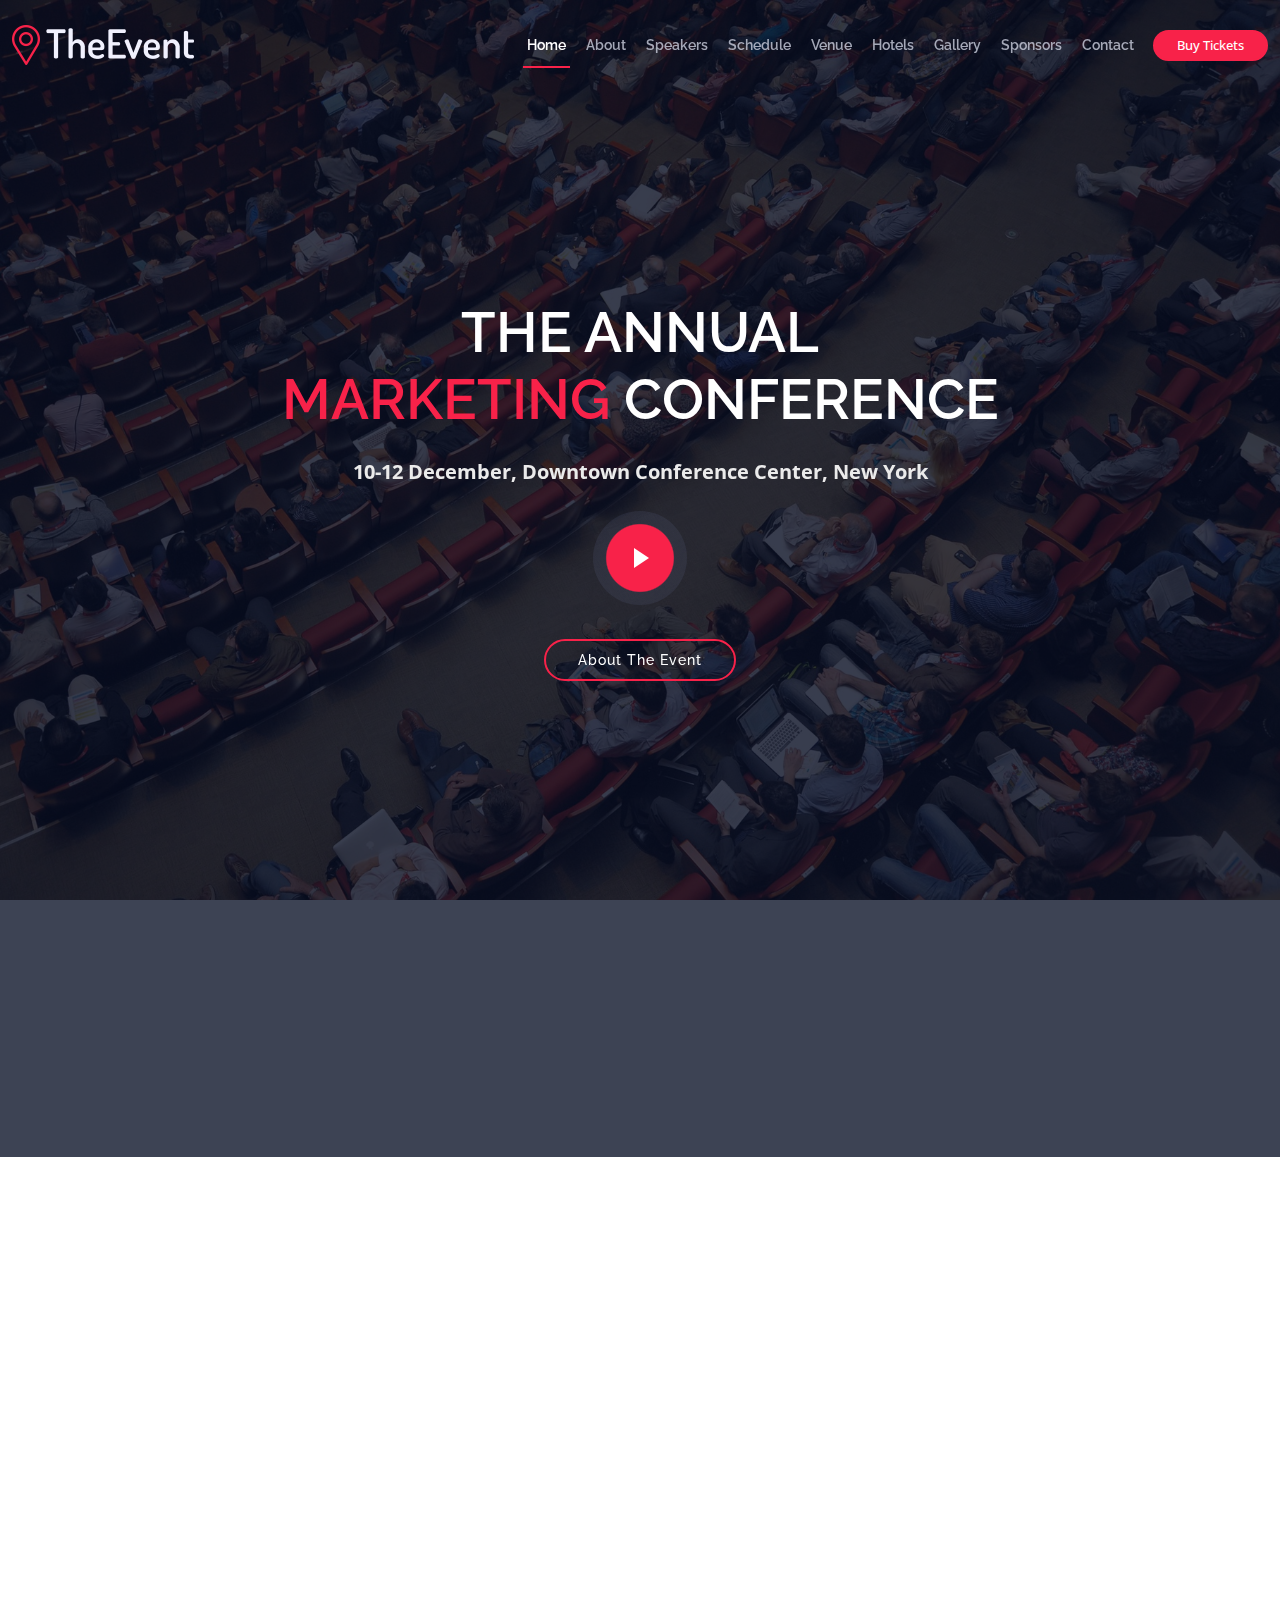
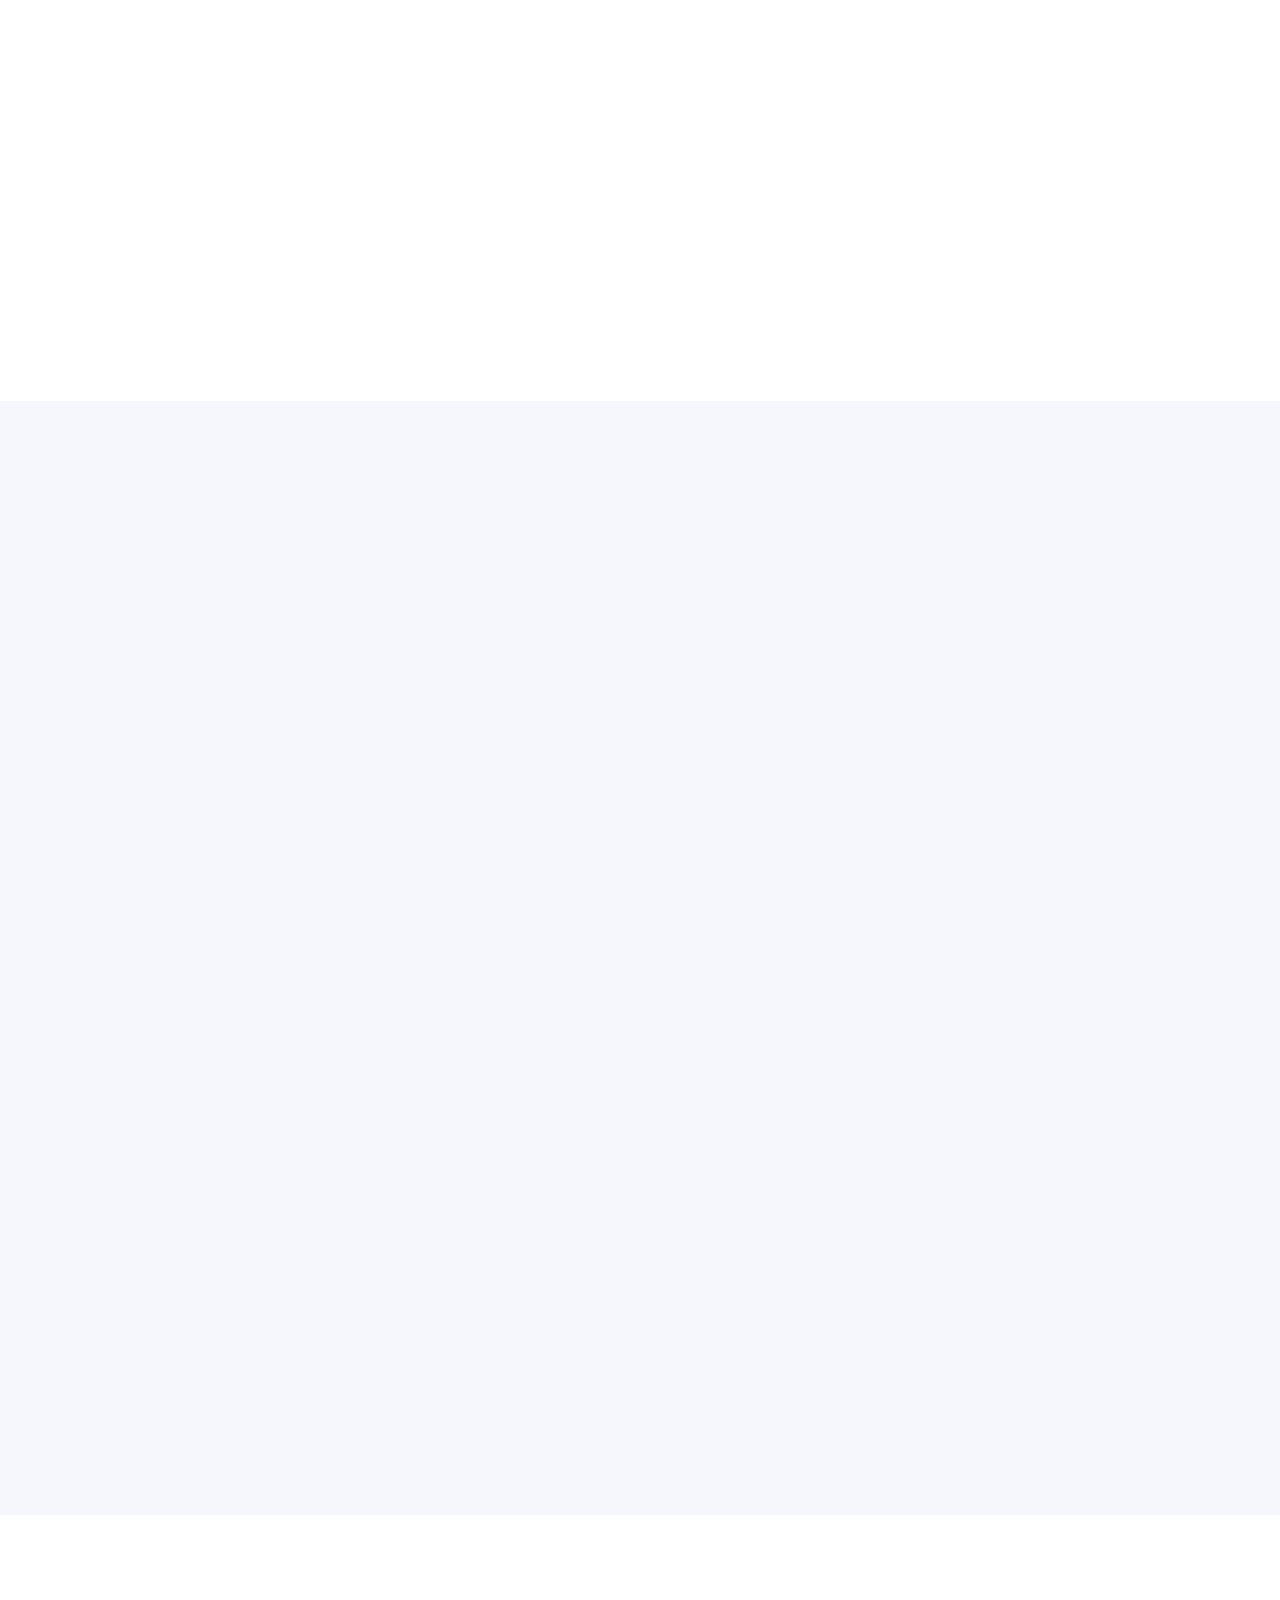
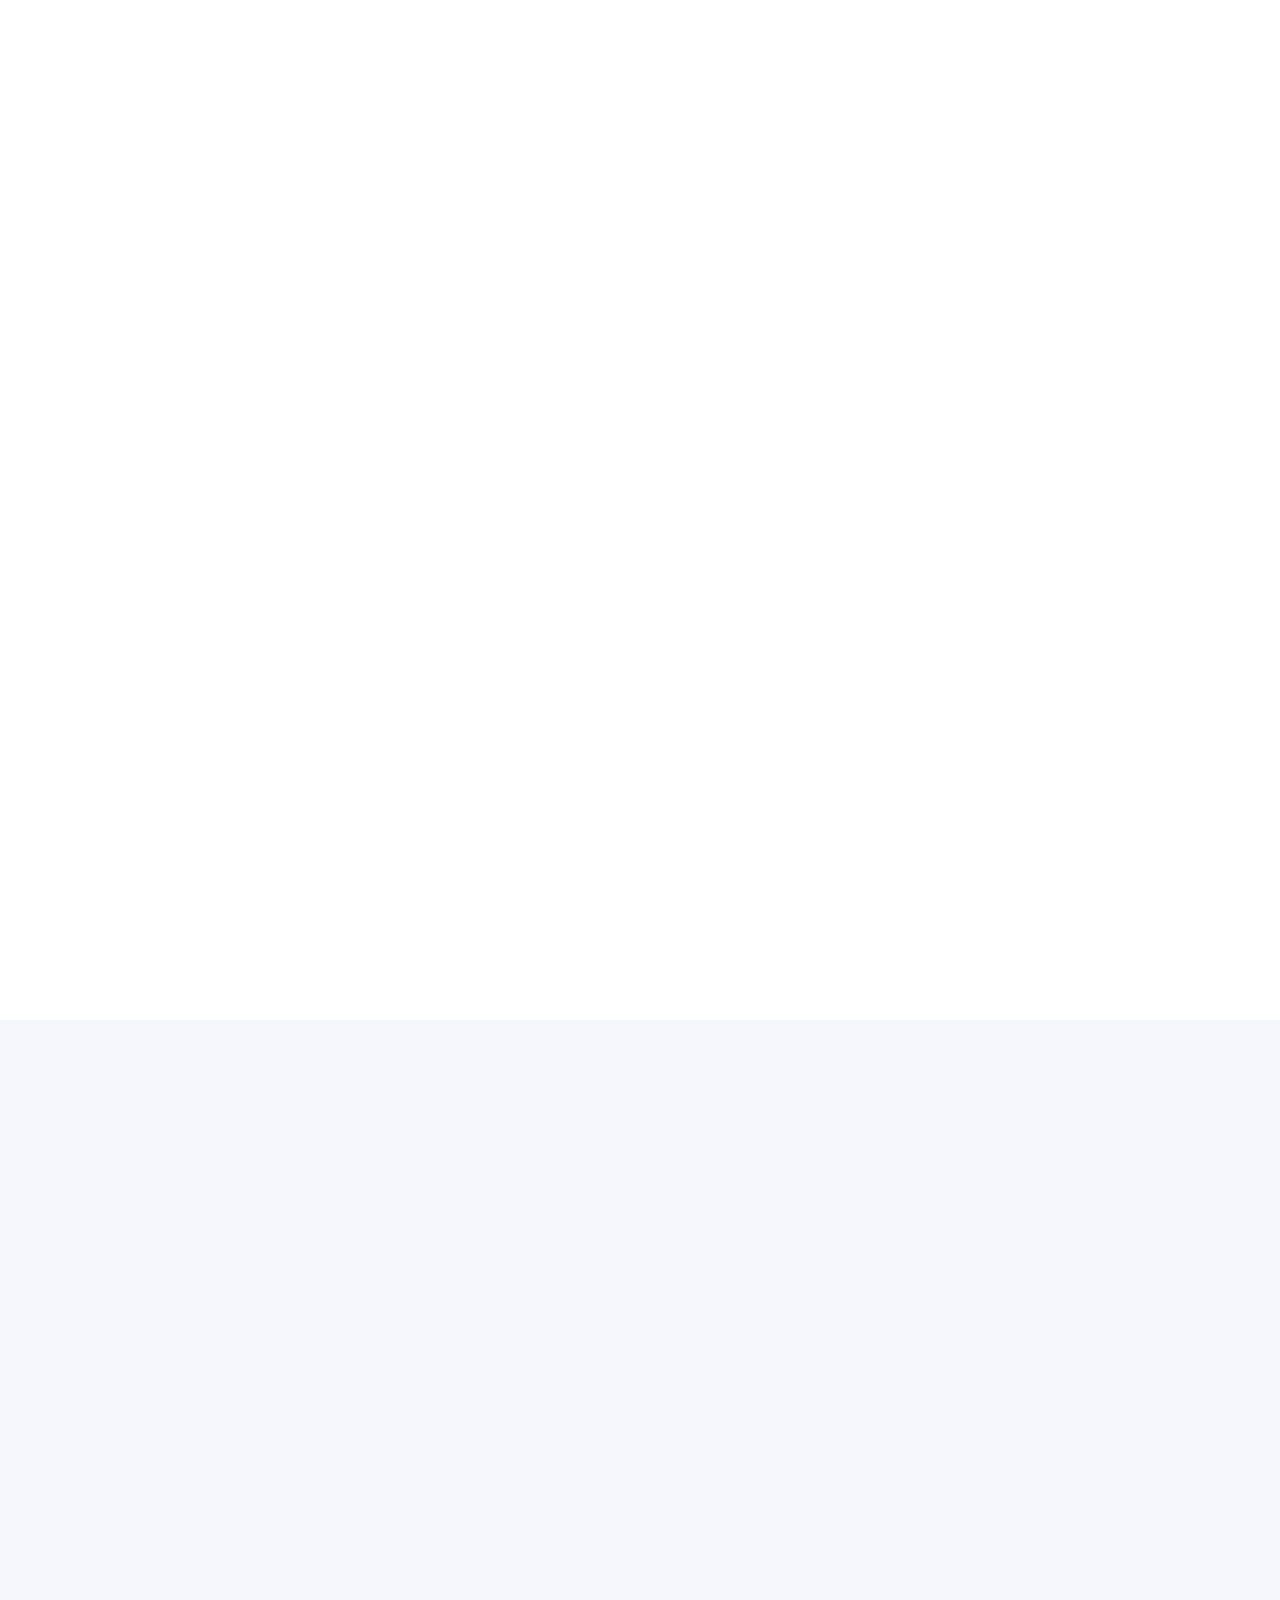
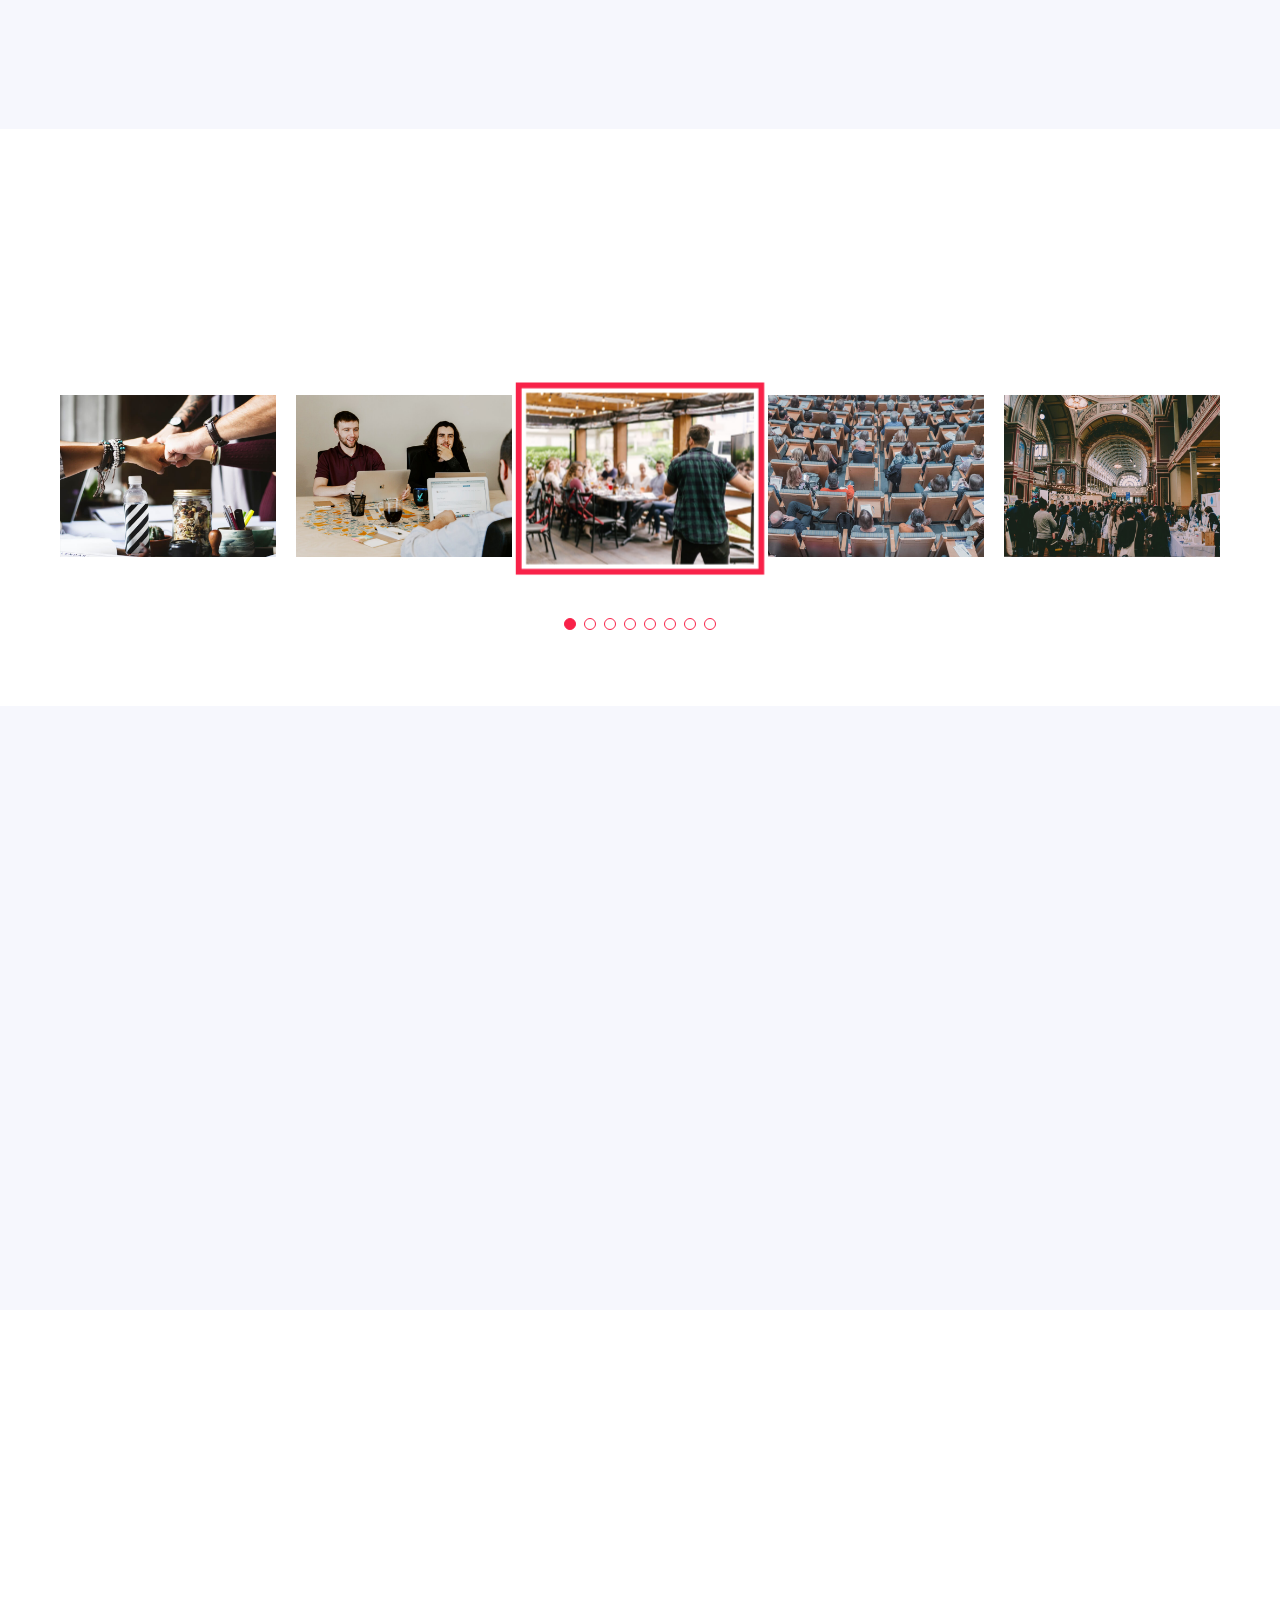
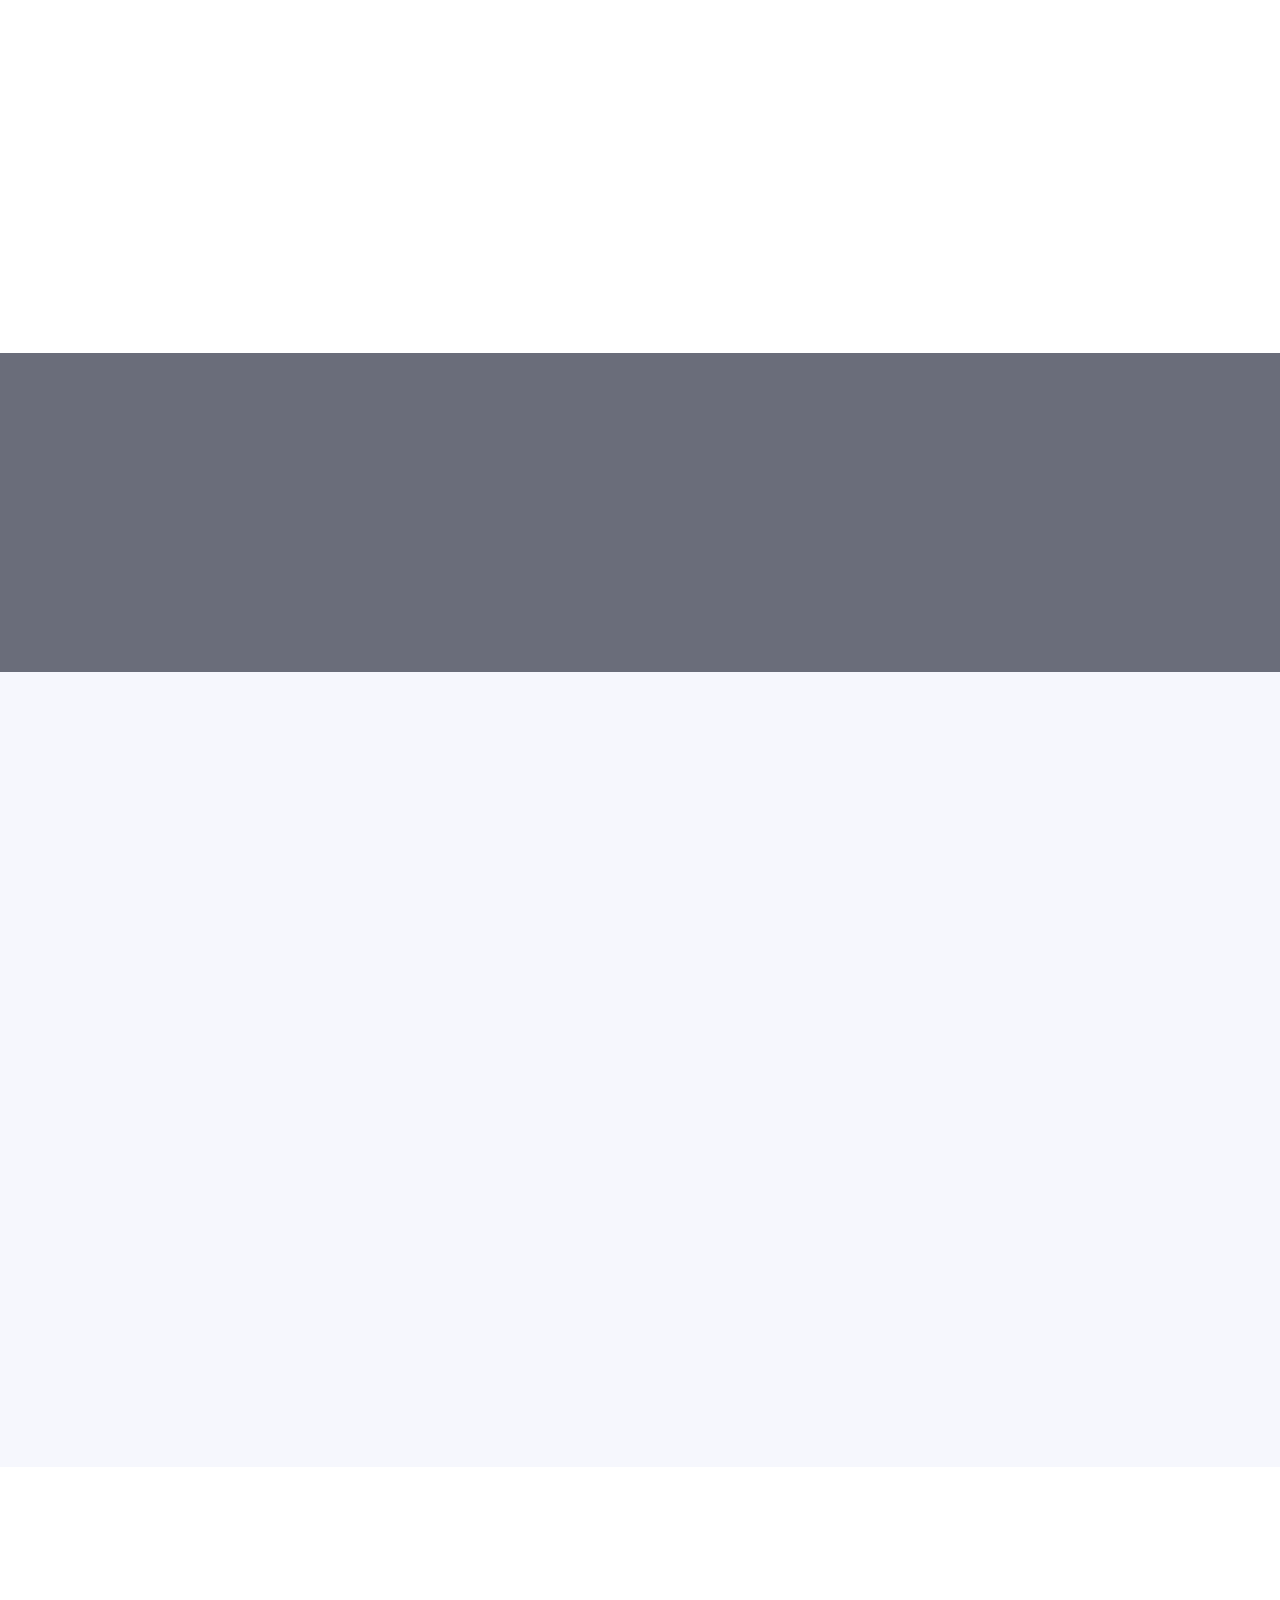
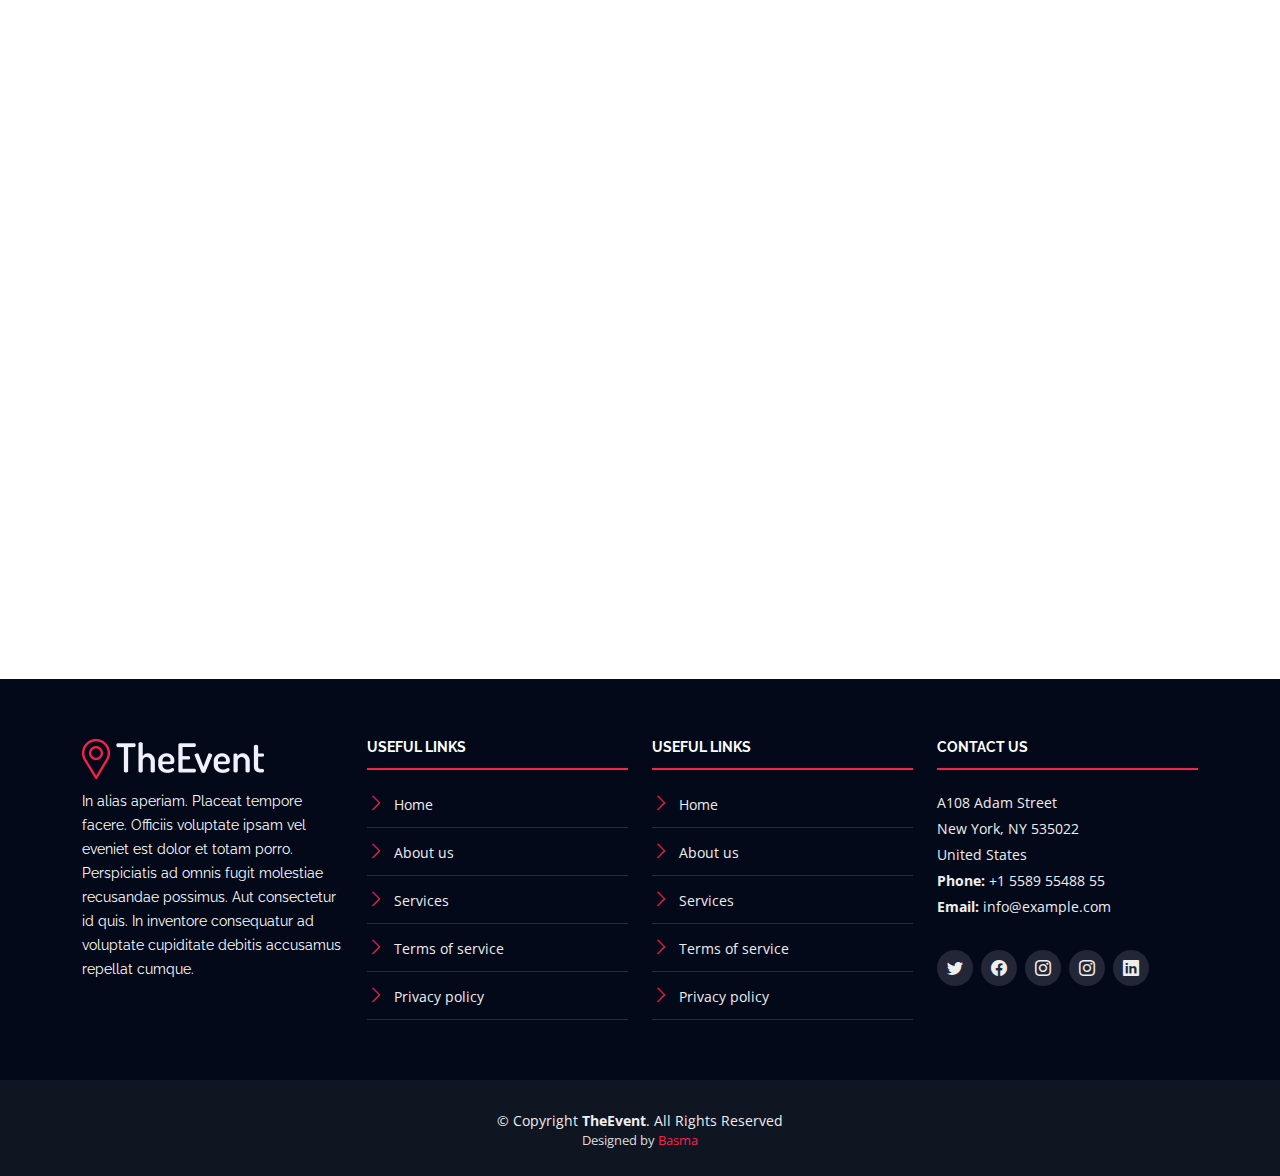
<file: index.html>
<!DOCTYPE html>
<html lang="en">

<head>
  <meta charset="utf-8">
  <meta content="width=device-width, initial-scale=1.0" name="viewport">

  <title>TheEvent Bootstrap Template - Index</title>
  <meta content="" name="description">
  <meta content="" name="keywords">

  <!-- Favicons -->
  <link href="assets/img/favicon.png" rel="icon">
  <link href="assets/img/apple-touch-icon.png" rel="apple-touch-icon">

  <!-- Google Fonts -->
  <link href="https://fonts.googleapis.com/css?family=Open+Sans:300,300i,400,400i,700,700i|Raleway:300,400,500,700,800" rel="stylesheet">

  <!-- Vendor CSS Files -->
  <link href="assets/vendor/aos/aos.css" rel="stylesheet">
  <link href="assets/vendor/bootstrap/css/bootstrap.min.css" rel="stylesheet">
  <link href="assets/vendor/bootstrap-icons/bootstrap-icons.css" rel="stylesheet">
  <link href="assets/vendor/glightbox/css/glightbox.min.css" rel="stylesheet">
  <link href="assets/vendor/swiper/swiper-bundle.min.css" rel="stylesheet">

  <!-- Template Main CSS File -->
  <link href="assets/css/style.css" rel="stylesheet">

  <!-- =======================================================
  * Template Name: TheEvent - v4.7.0
  * Template URL: /theevent-conference-event-bootstrap-template/
  * Author: Basma
  * License: /license/
  ======================================================== -->
</head>

<body>

  <!-- ======= Header ======= -->
  <header id="header" class="d-flex align-items-center ">
    <div class="container-fluid container-xxl d-flex align-items-center">

      <div id="logo" class="me-auto">
        <!-- Uncomment below if you prefer to use a text logo -->
        <!-- <h1><a href="index.html">The<span>Event</span></a></h1>-->
        <a href="index.html" class="scrollto"><img src="assets/img/logo.png" alt="" title=""></a>
      </div>

      <nav id="navbar" class="navbar order-last order-lg-0">
        <ul>
          <li><a class="nav-link scrollto active" href="#hero">Home</a></li>
          <li><a class="nav-link scrollto" href="#about">About</a></li>
          <li><a class="nav-link scrollto" href="#speakers">Speakers</a></li>
          <li><a class="nav-link scrollto" href="#schedule">Schedule</a></li>
          <li><a class="nav-link scrollto" href="#venue">Venue</a></li>
          <li><a class="nav-link scrollto" href="#hotels">Hotels</a></li>
          <li><a class="nav-link scrollto" href="#gallery">Gallery</a></li>
          <li><a class="nav-link scrollto" href="#supporters">Sponsors</a></li>
          <!-- <li class="dropdown"><a href="#"><span>Drop Down</span> <i class="bi bi-chevron-down"></i></a>
          <ul>
            <li><a href="#">Drop Down 1</a></li>
            <li class="dropdown"><a href="#"><span>Deep Drop Down</span> <i class="bi bi-chevron-right"></i></a>
              <ul>
                <li><a href="#">Deep Drop Down 1</a></li>
                <li><a href="#">Deep Drop Down 2</a></li>
                <li><a href="#">Deep Drop Down 3</a></li>
                <li><a href="#">Deep Drop Down 4</a></li>
                <li><a href="#">Deep Drop Down 5</a></li>
              </ul>
            </li>
            <li><a href="#">Drop Down 2</a></li>
            <li><a href="#">Drop Down 3</a></li>
            <li><a href="#">Drop Down 4</a></li>
          </ul>
        </li> -->
          <li><a class="nav-link scrollto" href="#contact">Contact</a></li>
        </ul>
        <i class="bi bi-list mobile-nav-toggle"></i>
      </nav><!-- .navbar -->
      <a class="buy-tickets scrollto" href="#buy-tickets">Buy Tickets</a>

    </div>
  </header><!-- End Header -->

  <!-- ======= Hero Section ======= -->
  <section id="hero">
    <div class="hero-container" data-aos="zoom-in" data-aos-delay="100">
      <h1 class="mb-4 pb-0">The Annual<br><span>Marketing</span> Conference</h1>
      <p class="mb-4 pb-0">10-12 December, Downtown Conference Center, New York</p>
      <a href="https://www.youtube.com/watch?v=jDDaplaOz7Q" class="glightbox play-btn mb-4"></a>
      <a href="#about" class="about-btn scrollto">About The Event</a>
    </div>
  </section><!-- End Hero Section -->

  <main id="main">

    <!-- ======= About Section ======= -->
    <section id="about">
      <div class="container" data-aos="fade-up">
        <div class="row">
          <div class="col-lg-6">
            <h2>About The Event</h2>
            <p>Sed nam ut dolor qui repellendus iusto odit. Possimus inventore eveniet accusamus error amet eius aut
              accusantium et. Non odit consequatur repudiandae sequi ea odio molestiae. Enim possimus sunt inventore in
              est ut optio sequi unde.</p>
          </div>
          <div class="col-lg-3">
            <h3>Where</h3>
            <p>Downtown Conference Center, New York</p>
          </div>
          <div class="col-lg-3">
            <h3>When</h3>
            <p>Monday to Wednesday<br>10-12 December</p>
          </div>
        </div>
      </div>
    </section><!-- End About Section -->

    <!-- ======= Speakers Section ======= -->
    <section id="speakers">
      <div class="container" data-aos="fade-up">
        <div class="section-header">
          <h2>Event Speakers</h2>
          <p>Here are some of our speakers</p>
        </div>

        <div class="row">
          <div class="col-lg-4 col-md-6">
            <div class="speaker" data-aos="fade-up" data-aos-delay="100">
              <img src="assets/img/speakers/1.jpg" alt="Speaker 1" class="img-fluid">
              <div class="details">
                <h3><a href="speaker-details.html">Brenden Legros</a></h3>
                <p>Quas alias incidunt</p>
                <div class="social">
                  <a href=""><i class="bi bi-twitter"></i></a>
                  <a href=""><i class="bi bi-facebook"></i></a>
                  <a href=""><i class="bi bi-instagram"></i></a>
                  <a href=""><i class="bi bi-linkedin"></i></a>
                </div>
              </div>
            </div>
          </div>
          <div class="col-lg-4 col-md-6">
            <div class="speaker" data-aos="fade-up" data-aos-delay="200">
              <img src="assets/img/speakers/2.jpg" alt="Speaker 2" class="img-fluid">
              <div class="details">
                <h3><a href="speaker-details.html">Hubert Hirthe</a></h3>
                <p>Consequuntur odio aut</p>
                <div class="social">
                  <a href=""><i class="bi bi-twitter"></i></a>
                  <a href=""><i class="bi bi-facebook"></i></a>
                  <a href=""><i class="bi bi-instagram"></i></a>
                  <a href=""><i class="bi bi-linkedin"></i></a>
                </div>
              </div>
            </div>
          </div>
          <div class="col-lg-4 col-md-6">
            <div class="speaker" data-aos="fade-up" data-aos-delay="300">
              <img src="assets/img/speakers/3.jpg" alt="Speaker 3" class="img-fluid">
              <div class="details">
                <h3><a href="speaker-details.html">Cole Emmerich</a></h3>
                <p>Fugiat laborum et</p>
                <div class="social">
                  <a href=""><i class="bi bi-twitter"></i></a>
                  <a href=""><i class="bi bi-facebook"></i></a>
                  <a href=""><i class="bi bi-instagram"></i></a>
                  <a href=""><i class="bi bi-linkedin"></i></a>
                </div>
              </div>
            </div>
          </div>
          <div class="col-lg-4 col-md-6">
            <div class="speaker" data-aos="fade-up" data-aos-delay="100">
              <img src="assets/img/speakers/4.jpg" alt="Speaker 4" class="img-fluid">
              <div class="details">
                <h3><a href="speaker-details.html">Jack Christiansen</a></h3>
                <p>Debitis iure vero</p>
                <div class="social">
                  <a href=""><i class="bi bi-twitter"></i></a>
                  <a href=""><i class="bi bi-facebook"></i></a>
                  <a href=""><i class="bi bi-instagram"></i></a>
                  <a href=""><i class="bi bi-linkedin"></i></a>
                </div>
              </div>
            </div>
          </div>
          <div class="col-lg-4 col-md-6">
            <div class="speaker" data-aos="fade-up" data-aos-delay="200">
              <img src="assets/img/speakers/5.jpg" alt="Speaker 5" class="img-fluid">
              <div class="details">
                <h3><a href="speaker-details.html">Alejandrin Littel</a></h3>
                <p>Qui molestiae natus</p>
                <div class="social">
                  <a href=""><i class="bi bi-twitter"></i></a>
                  <a href=""><i class="bi bi-facebook"></i></a>
                  <a href=""><i class="bi bi-instagram"></i></a>
                  <a href=""><i class="bi bi-linkedin"></i></a>
                </div>
              </div>
            </div>
          </div>
          <div class="col-lg-4 col-md-6">
            <div class="speaker" data-aos="fade-up" data-aos-delay="300">
              <img src="assets/img/speakers/6.jpg" alt="Speaker 6" class="img-fluid">
              <div class="details">
                <h3><a href="speaker-details.html">Willow Trantow</a></h3>
                <p>Non autem dicta</p>
                <div class="social">
                  <a href=""><i class="bi bi-twitter"></i></a>
                  <a href=""><i class="bi bi-facebook"></i></a>
                  <a href=""><i class="bi bi-instagram"></i></a>
                  <a href=""><i class="bi bi-linkedin"></i></a>
                </div>
              </div>
            </div>
          </div>
        </div>
      </div>

    </section><!-- End Speakers Section -->

    <!-- ======= Schedule Section ======= -->
    <section id="schedule" class="section-with-bg">
      <div class="container" data-aos="fade-up">
        <div class="section-header">
          <h2>Event Schedule</h2>
          <p>Here is our event schedule</p>
        </div>

        <ul class="nav nav-tabs" role="tablist" data-aos="fade-up" data-aos-delay="100">
          <li class="nav-item">
            <a class="nav-link active" href="#day-1" role="tab" data-bs-toggle="tab">Day 1</a>
          </li>
          <li class="nav-item">
            <a class="nav-link" href="#day-2" role="tab" data-bs-toggle="tab">Day 2</a>
          </li>
          <li class="nav-item">
            <a class="nav-link" href="#day-3" role="tab" data-bs-toggle="tab">Day 3</a>
          </li>
        </ul>

        <h3 class="sub-heading">Voluptatem nulla veniam soluta et corrupti consequatur neque eveniet officia. Eius
          necessitatibus voluptatem quis labore perspiciatis quia.</h3>

        <div class="tab-content row justify-content-center" data-aos="fade-up" data-aos-delay="200">

          <!-- Schdule Day 1 -->
          <div role="tabpanel" class="col-lg-9 tab-pane fade show active" id="day-1">

            <div class="row schedule-item">
              <div class="col-md-2"><time>09:30 AM</time></div>
              <div class="col-md-10">
                <h4>Registration</h4>
                <p>Fugit voluptas iusto maiores temporibus autem numquam magnam.</p>
              </div>
            </div>

            <div class="row schedule-item">
              <div class="col-md-2"><time>10:00 AM</time></div>
              <div class="col-md-10">
                <div class="speaker">
                  <img src="assets/img/speakers/1.jpg" alt="Brenden Legros">
                </div>
                <h4>Keynote <span>Brenden Legros</span></h4>
                <p>Facere provident incidunt quos voluptas.</p>
              </div>
            </div>

            <div class="row schedule-item">
              <div class="col-md-2"><time>11:00 AM</time></div>
              <div class="col-md-10">
                <div class="speaker">
                  <img src="assets/img/speakers/2.jpg" alt="Hubert Hirthe">
                </div>
                <h4>Et voluptatem iusto dicta nobis. <span>Hubert Hirthe</span></h4>
                <p>Maiores dignissimos neque qui cum accusantium ut sit sint inventore.</p>
              </div>
            </div>

            <div class="row schedule-item">
              <div class="col-md-2"><time>12:00 AM</time></div>
              <div class="col-md-10">
                <div class="speaker">
                  <img src="assets/img/speakers/3.jpg" alt="Cole Emmerich">
                </div>
                <h4>Explicabo et rerum quis et ut ea. <span>Cole Emmerich</span></h4>
                <p>Veniam accusantium laborum nihil eos eaque accusantium aspernatur.</p>
              </div>
            </div>

            <div class="row schedule-item">
              <div class="col-md-2"><time>02:00 PM</time></div>
              <div class="col-md-10">
                <div class="speaker">
                  <img src="assets/img/speakers/4.jpg" alt="Jack Christiansen">
                </div>
                <h4>Qui non qui vel amet culpa sequi. <span>Jack Christiansen</span></h4>
                <p>Nam ex distinctio voluptatem doloremque suscipit iusto.</p>
              </div>
            </div>

            <div class="row schedule-item">
              <div class="col-md-2"><time>03:00 PM</time></div>
              <div class="col-md-10">
                <div class="speaker">
                  <img src="assets/img/speakers/5.jpg" alt="Alejandrin Littel">
                </div>
                <h4>Quos ratione neque expedita asperiores. <span>Alejandrin Littel</span></h4>
                <p>Eligendi quo eveniet est nobis et ad temporibus odio quo.</p>
              </div>
            </div>

            <div class="row schedule-item">
              <div class="col-md-2"><time>04:00 PM</time></div>
              <div class="col-md-10">
                <div class="speaker">
                  <img src="assets/img/speakers/6.jpg" alt="Willow Trantow">
                </div>
                <h4>Quo qui praesentium nesciunt <span>Willow Trantow</span></h4>
                <p>Voluptatem et alias dolorum est aut sit enim neque veritatis.</p>
              </div>
            </div>

          </div>
          <!-- End Schdule Day 1 -->

          <!-- Schdule Day 2 -->
          <div role="tabpanel" class="col-lg-9  tab-pane fade" id="day-2">

            <div class="row schedule-item">
              <div class="col-md-2"><time>10:00 AM</time></div>
              <div class="col-md-10">
                <div class="speaker">
                  <img src="assets/img/speakers/1.jpg" alt="Brenden Legros">
                </div>
                <h4>Libero corrupti explicabo itaque. <span>Brenden Legros</span></h4>
                <p>Facere provident incidunt quos voluptas.</p>
              </div>
            </div>

            <div class="row schedule-item">
              <div class="col-md-2"><time>11:00 AM</time></div>
              <div class="col-md-10">
                <div class="speaker">
                  <img src="assets/img/speakers/2.jpg" alt="Hubert Hirthe">
                </div>
                <h4>Et voluptatem iusto dicta nobis. <span>Hubert Hirthe</span></h4>
                <p>Maiores dignissimos neque qui cum accusantium ut sit sint inventore.</p>
              </div>
            </div>

            <div class="row schedule-item">
              <div class="col-md-2"><time>12:00 AM</time></div>
              <div class="col-md-10">
                <div class="speaker">
                  <img src="assets/img/speakers/3.jpg" alt="Cole Emmerich">
                </div>
                <h4>Explicabo et rerum quis et ut ea. <span>Cole Emmerich</span></h4>
                <p>Veniam accusantium laborum nihil eos eaque accusantium aspernatur.</p>
              </div>
            </div>

            <div class="row schedule-item">
              <div class="col-md-2"><time>02:00 PM</time></div>
              <div class="col-md-10">
                <div class="speaker">
                  <img src="assets/img/speakers/4.jpg" alt="Jack Christiansen">
                </div>
                <h4>Qui non qui vel amet culpa sequi. <span>Jack Christiansen</span></h4>
                <p>Nam ex distinctio voluptatem doloremque suscipit iusto.</p>
              </div>
            </div>

            <div class="row schedule-item">
              <div class="col-md-2"><time>03:00 PM</time></div>
              <div class="col-md-10">
                <div class="speaker">
                  <img src="assets/img/speakers/5.jpg" alt="Alejandrin Littel">
                </div>
                <h4>Quos ratione neque expedita asperiores. <span>Alejandrin Littel</span></h4>
                <p>Eligendi quo eveniet est nobis et ad temporibus odio quo.</p>
              </div>
            </div>

            <div class="row schedule-item">
              <div class="col-md-2"><time>04:00 PM</time></div>
              <div class="col-md-10">
                <div class="speaker">
                  <img src="assets/img/speakers/6.jpg" alt="Willow Trantow">
                </div>
                <h4>Quo qui praesentium nesciunt <span>Willow Trantow</span></h4>
                <p>Voluptatem et alias dolorum est aut sit enim neque veritatis.</p>
              </div>
            </div>

          </div>
          <!-- End Schdule Day 2 -->

          <!-- Schdule Day 3 -->
          <div role="tabpanel" class="col-lg-9  tab-pane fade" id="day-3">

            <div class="row schedule-item">
              <div class="col-md-2"><time>10:00 AM</time></div>
              <div class="col-md-10">
                <div class="speaker">
                  <img src="assets/img/speakers/2.jpg" alt="Hubert Hirthe">
                </div>
                <h4>Et voluptatem iusto dicta nobis. <span>Hubert Hirthe</span></h4>
                <p>Maiores dignissimos neque qui cum accusantium ut sit sint inventore.</p>
              </div>
            </div>

            <div class="row schedule-item">
              <div class="col-md-2"><time>11:00 AM</time></div>
              <div class="col-md-10">
                <div class="speaker">
                  <img src="assets/img/speakers/3.jpg" alt="Cole Emmerich">
                </div>
                <h4>Explicabo et rerum quis et ut ea. <span>Cole Emmerich</span></h4>
                <p>Veniam accusantium laborum nihil eos eaque accusantium aspernatur.</p>
              </div>
            </div>

            <div class="row schedule-item">
              <div class="col-md-2"><time>12:00 AM</time></div>
              <div class="col-md-10">
                <div class="speaker">
                  <img src="assets/img/speakers/1.jpg" alt="Brenden Legros">
                </div>
                <h4>Libero corrupti explicabo itaque. <span>Brenden Legros</span></h4>
                <p>Facere provident incidunt quos voluptas.</p>
              </div>
            </div>

            <div class="row schedule-item">
              <div class="col-md-2"><time>02:00 PM</time></div>
              <div class="col-md-10">
                <div class="speaker">
                  <img src="assets/img/speakers/4.jpg" alt="Jack Christiansen">
                </div>
                <h4>Qui non qui vel amet culpa sequi. <span>Jack Christiansen</span></h4>
                <p>Nam ex distinctio voluptatem doloremque suscipit iusto.</p>
              </div>
            </div>

            <div class="row schedule-item">
              <div class="col-md-2"><time>03:00 PM</time></div>
              <div class="col-md-10">
                <div class="speaker">
                  <img src="assets/img/speakers/5.jpg" alt="Alejandrin Littel">
                </div>
                <h4>Quos ratione neque expedita asperiores. <span>Alejandrin Littel</span></h4>
                <p>Eligendi quo eveniet est nobis et ad temporibus odio quo.</p>
              </div>
            </div>

            <div class="row schedule-item">
              <div class="col-md-2"><time>04:00 PM</time></div>
              <div class="col-md-10">
                <div class="speaker">
                  <img src="assets/img/speakers/6.jpg" alt="Willow Trantow">
                </div>
                <h4>Quo qui praesentium nesciunt <span>Willow Trantow</span></h4>
                <p>Voluptatem et alias dolorum est aut sit enim neque veritatis.</p>
              </div>
            </div>

          </div>
          <!-- End Schdule Day 2 -->

        </div>

      </div>

    </section><!-- End Schedule Section -->

    <!-- ======= Venue Section ======= -->
    <section id="venue">

      <div class="container-fluid" data-aos="fade-up">

        <div class="section-header">
          <h2>Event Venue</h2>
          <p>Event venue location info and gallery</p>
        </div>

        <div class="row g-0">
          <div class="col-lg-6 venue-map">
            <iframe src="https://www.google.com/maps/embed?pb=!1m14!1m8!1m3!1d12097.433213460943!2d-74.0062269!3d40.7101282!3m2!1i1024!2i768!4f13.1!3m3!1m2!1s0x0%3A0xb89d1fe6bc499443!2sDowntown+Conference+Center!5e0!3m2!1smk!2sbg!4v1539943755621" frameborder="0" style="border:0" allowfullscreen></iframe>
          </div>

          <div class="col-lg-6 venue-info">
            <div class="row justify-content-center">
              <div class="col-11 col-lg-8 position-relative">
                <h3>Downtown Conference Center, New York</h3>
                <p>Iste nobis eum sapiente sunt enim dolores labore accusantium autem. Cumque beatae ipsam. Est quae sit qui voluptatem corporis velit. Qui maxime accusamus possimus. Consequatur sequi et ea suscipit enim nesciunt quia velit.</p>
              </div>
            </div>
          </div>
        </div>

      </div>

      <div class="container-fluid venue-gallery-container" data-aos="fade-up" data-aos-delay="100">
        <div class="row g-0">

          <div class="col-lg-3 col-md-4">
            <div class="venue-gallery">
              <a href="assets/img/venue-gallery/1.jpg" class="glightbox" data-gall="venue-gallery">
                <img src="assets/img/venue-gallery/1.jpg" alt="" class="img-fluid">
              </a>
            </div>
          </div>

          <div class="col-lg-3 col-md-4">
            <div class="venue-gallery">
              <a href="assets/img/venue-gallery/2.jpg" class="glightbox" data-gall="venue-gallery">
                <img src="assets/img/venue-gallery/2.jpg" alt="" class="img-fluid">
              </a>
            </div>
          </div>

          <div class="col-lg-3 col-md-4">
            <div class="venue-gallery">
              <a href="assets/img/venue-gallery/3.jpg" class="glightbox" data-gall="venue-gallery">
                <img src="assets/img/venue-gallery/3.jpg" alt="" class="img-fluid">
              </a>
            </div>
          </div>

          <div class="col-lg-3 col-md-4">
            <div class="venue-gallery">
              <a href="assets/img/venue-gallery/4.jpg" class="glightbox" data-gall="venue-gallery">
                <img src="assets/img/venue-gallery/4.jpg" alt="" class="img-fluid">
              </a>
            </div>
          </div>

          <div class="col-lg-3 col-md-4">
            <div class="venue-gallery">
              <a href="assets/img/venue-gallery/5.jpg" class="glightbox" data-gall="venue-gallery">
                <img src="assets/img/venue-gallery/5.jpg" alt="" class="img-fluid">
              </a>
            </div>
          </div>

          <div class="col-lg-3 col-md-4">
            <div class="venue-gallery">
              <a href="assets/img/venue-gallery/6.jpg" class="glightbox" data-gall="venue-gallery">
                <img src="assets/img/venue-gallery/6.jpg" alt="" class="img-fluid">
              </a>
            </div>
          </div>

          <div class="col-lg-3 col-md-4">
            <div class="venue-gallery">
              <a href="assets/img/venue-gallery/7.jpg" class="glightbox" data-gall="venue-gallery">
                <img src="assets/img/venue-gallery/7.jpg" alt="" class="img-fluid">
              </a>
            </div>
          </div>

          <div class="col-lg-3 col-md-4">
            <div class="venue-gallery">
              <a href="assets/img/venue-gallery/8.jpg" class="glightbox" data-gall="venue-gallery">
                <img src="assets/img/venue-gallery/8.jpg" alt="" class="img-fluid">
              </a>
            </div>
          </div>

        </div>
      </div>

    </section><!-- End Venue Section -->

    <!-- ======= Hotels Section ======= -->
    <section id="hotels" class="section-with-bg">

      <div class="container" data-aos="fade-up">
        <div class="section-header">
          <h2>Hotels</h2>
          <p>Her are some nearby hotels</p>
        </div>

        <div class="row" data-aos="fade-up" data-aos-delay="100">

          <div class="col-lg-4 col-md-6">
            <div class="hotel">
              <div class="hotel-img">
                <img src="assets/img/hotels/1.jpg" alt="Hotel 1" class="img-fluid">
              </div>
              <h3><a href="#">Hotel 1</a></h3>
              <div class="stars">
                <i class="bi bi-star-fill"></i>
                <i class="bi bi-star-fill"></i>
                <i class="bi bi-star-fill"></i>
                <i class="bi bi-star-fill"></i>
                <i class="bi bi-star-fill"></i>
              </div>
              <p>0.4 Mile from the Venue</p>
            </div>
          </div>

          <div class="col-lg-4 col-md-6">
            <div class="hotel">
              <div class="hotel-img">
                <img src="assets/img/hotels/2.jpg" alt="Hotel 2" class="img-fluid">
              </div>
              <h3><a href="#">Hotel 2</a></h3>
              <div class="stars">
                <i class="bi bi-star-fill"></i>
                <i class="bi bi-star-fill"></i>
                <i class="bi bi-star-fill"></i>
                <i class="bi bi-star-fill"></i>
                <i class="bi bi-star-fill-half-full"></i>
              </div>
              <p>0.5 Mile from the Venue</p>
            </div>
          </div>

          <div class="col-lg-4 col-md-6">
            <div class="hotel">
              <div class="hotel-img">
                <img src="assets/img/hotels/3.jpg" alt="Hotel 3" class="img-fluid">
              </div>
              <h3><a href="#">Hotel 3</a></h3>
              <div class="stars">
                <i class="bi bi-star-fill"></i>
                <i class="bi bi-star-fill"></i>
                <i class="bi bi-star-fill"></i>
                <i class="bi bi-star-fill"></i>
              </div>
              <p>0.6 Mile from the Venue</p>
            </div>
          </div>

        </div>
      </div>

    </section><!-- End Hotels Section -->

    <!-- ======= Gallery Section ======= -->
    <section id="gallery">

      <div class="container" data-aos="fade-up">
        <div class="section-header">
          <h2>Gallery</h2>
          <p>Check our gallery from the recent events</p>
        </div>
      </div>

      <div class="gallery-slider swiper">
        <div class="swiper-wrapper align-items-center">
          <div class="swiper-slide"><a href="assets/img/gallery/1.jpg" class="gallery-lightbox"><img src="assets/img/gallery/1.jpg" class="img-fluid" alt=""></a></div>
          <div class="swiper-slide"><a href="assets/img/gallery/2.jpg" class="gallery-lightbox"><img src="assets/img/gallery/2.jpg" class="img-fluid" alt=""></a></div>
          <div class="swiper-slide"><a href="assets/img/gallery/3.jpg" class="gallery-lightbox"><img src="assets/img/gallery/3.jpg" class="img-fluid" alt=""></a></div>
          <div class="swiper-slide"><a href="assets/img/gallery/4.jpg" class="gallery-lightbox"><img src="assets/img/gallery/4.jpg" class="img-fluid" alt=""></a></div>
          <div class="swiper-slide"><a href="assets/img/gallery/5.jpg" class="gallery-lightbox"><img src="assets/img/gallery/5.jpg" class="img-fluid" alt=""></a></div>
          <div class="swiper-slide"><a href="assets/img/gallery/6.jpg" class="gallery-lightbox"><img src="assets/img/gallery/6.jpg" class="img-fluid" alt=""></a></div>
          <div class="swiper-slide"><a href="assets/img/gallery/7.jpg" class="gallery-lightbox"><img src="assets/img/gallery/7.jpg" class="img-fluid" alt=""></a></div>
          <div class="swiper-slide"><a href="assets/img/gallery/8.jpg" class="gallery-lightbox"><img src="assets/img/gallery/8.jpg" class="img-fluid" alt=""></a></div>
        </div>
        <div class="swiper-pagination"></div>
      </div>

    </section><!-- End Gallery Section -->

    <!-- ======= Supporters Section ======= -->
    <section id="supporters" class="section-with-bg">

      <div class="container" data-aos="fade-up">
        <div class="section-header">
          <h2>Sponsors</h2>
        </div>

        <div class="row no-gutters supporters-wrap clearfix" data-aos="zoom-in" data-aos-delay="100">

          <div class="col-lg-3 col-md-4 col-xs-6">
            <div class="supporter-logo">
              <img src="assets/img/supporters/1.png" class="img-fluid" alt="">
            </div>
          </div>

          <div class="col-lg-3 col-md-4 col-xs-6">
            <div class="supporter-logo">
              <img src="assets/img/supporters/2.png" class="img-fluid" alt="">
            </div>
          </div>

          <div class="col-lg-3 col-md-4 col-xs-6">
            <div class="supporter-logo">
              <img src="assets/img/supporters/3.png" class="img-fluid" alt="">
            </div>
          </div>

          <div class="col-lg-3 col-md-4 col-xs-6">
            <div class="supporter-logo">
              <img src="assets/img/supporters/4.png" class="img-fluid" alt="">
            </div>
          </div>

          <div class="col-lg-3 col-md-4 col-xs-6">
            <div class="supporter-logo">
              <img src="assets/img/supporters/5.png" class="img-fluid" alt="">
            </div>
          </div>

          <div class="col-lg-3 col-md-4 col-xs-6">
            <div class="supporter-logo">
              <img src="assets/img/supporters/6.png" class="img-fluid" alt="">
            </div>
          </div>

          <div class="col-lg-3 col-md-4 col-xs-6">
            <div class="supporter-logo">
              <img src="assets/img/supporters/7.png" class="img-fluid" alt="">
            </div>
          </div>

          <div class="col-lg-3 col-md-4 col-xs-6">
            <div class="supporter-logo">
              <img src="assets/img/supporters/8.png" class="img-fluid" alt="">
            </div>
          </div>

        </div>

      </div>

    </section><!-- End Sponsors Section -->

    <!-- =======  F.A.Q Section ======= -->
    <section id="faq">

      <div class="container" data-aos="fade-up">

        <div class="section-header">
          <h2>F.A.Q </h2>
        </div>

        <div class="row justify-content-center" data-aos="fade-up" data-aos-delay="100">
          <div class="col-lg-9">

            <ul class="faq-list">

              <li>
                <div data-bs-toggle="collapse" class="collapsed question" href="#faq1">Non consectetur a erat nam at lectus urna duis? <i class="bi bi-chevron-down icon-show"></i><i class="bi bi-chevron-up icon-close"></i></div>
                <div id="faq1" class="collapse" data-bs-parent=".faq-list">
                  <p>
                    Feugiat pretium nibh ipsum consequat. Tempus iaculis urna id volutpat lacus laoreet non curabitur gravida. Venenatis lectus magna fringilla urna porttitor rhoncus dolor purus non.
                  </p>
                </div>
              </li>

              <li>
                <div data-bs-toggle="collapse" href="#faq2" class="collapsed question">Feugiat scelerisque varius morbi enim nunc faucibus a pellentesque? <i class="bi bi-chevron-down icon-show"></i><i class="bi bi-chevron-up icon-close"></i></div>
                <div id="faq2" class="collapse" data-bs-parent=".faq-list">
                  <p>
                    Dolor sit amet consectetur adipiscing elit pellentesque habitant morbi. Id interdum velit laoreet id donec ultrices. Fringilla phasellus faucibus scelerisque eleifend donec pretium. Est pellentesque elit ullamcorper dignissim. Mauris ultrices eros in cursus turpis massa tincidunt dui.
                  </p>
                </div>
              </li>

              <li>
                <div data-bs-toggle="collapse" href="#faq3" class="collapsed question">Dolor sit amet consectetur adipiscing elit pellentesque habitant morbi? <i class="bi bi-chevron-down icon-show"></i><i class="bi bi-chevron-up icon-close"></i></div>
                <div id="faq3" class="collapse" data-bs-parent=".faq-list">
                  <p>
                    Eleifend mi in nulla posuere sollicitudin aliquam ultrices sagittis orci. Faucibus pulvinar elementum integer enim. Sem nulla pharetra diam sit amet nisl suscipit. Rutrum tellus pellentesque eu tincidunt. Lectus urna duis convallis convallis tellus. Urna molestie at elementum eu facilisis sed odio morbi quis
                  </p>
                </div>
              </li>

              <li>
                <div data-bs-toggle="collapse" href="#faq4" class="collapsed question">Ac odio tempor orci dapibus. Aliquam eleifend mi in nulla? <i class="bi bi-chevron-down icon-show"></i><i class="bi bi-chevron-up icon-close"></i></div>
                <div id="faq4" class="collapse" data-bs-parent=".faq-list">
                  <p>
                    Dolor sit amet consectetur adipiscing elit pellentesque habitant morbi. Id interdum velit laoreet id donec ultrices. Fringilla phasellus faucibus scelerisque eleifend donec pretium. Est pellentesque elit ullamcorper dignissim. Mauris ultrices eros in cursus turpis massa tincidunt dui.
                  </p>
                </div>
              </li>

              <li>
                <div data-bs-toggle="collapse" href="#faq5" class="collapsed question">Tempus quam pellentesque nec nam aliquam sem et tortor consequat? <i class="bi bi-chevron-down icon-show"></i><i class="bi bi-chevron-up icon-close"></i></div>
                <div id="faq5" class="collapse" data-bs-parent=".faq-list">
                  <p>
                    Molestie a iaculis at erat pellentesque adipiscing commodo. Dignissim suspendisse in est ante in. Nunc vel risus commodo viverra maecenas accumsan. Sit amet nisl suscipit adipiscing bibendum est. Purus gravida quis blandit turpis cursus in
                  </p>
                </div>
              </li>

              <li>
                <div data-bs-toggle="collapse" href="#faq6" class="collapsed question">Tortor vitae purus faucibus ornare. Varius vel pharetra vel turpis nunc eget lorem dolor? <i class="bi bi-chevron-down icon-show"></i><i class="bi bi-chevron-up icon-close"></i></div>
                <div id="faq6" class="collapse" data-bs-parent=".faq-list">
                  <p>
                    Laoreet sit amet cursus sit amet dictum sit amet justo. Mauris vitae ultricies leo integer malesuada nunc vel. Tincidunt eget nullam non nisi est sit amet. Turpis nunc eget lorem dolor sed. Ut venenatis tellus in metus vulputate eu scelerisque. Pellentesque diam volutpat commodo sed egestas egestas fringilla phasellus faucibus. Nibh tellus molestie nunc non blandit massa enim nec.
                  </p>
                </div>
              </li>

            </ul>

          </div>
        </div>

      </div>

    </section><!-- End  F.A.Q Section -->

    <!-- ======= Subscribe Section ======= -->
    <section id="subscribe">
      <div class="container" data-aos="zoom-in">
        <div class="section-header">
          <h2>Newsletter</h2>
          <p>Rerum numquam illum recusandae quia mollitia consequatur.</p>
        </div>

        <form method="POST" action="#">
          <div class="row justify-content-center">
            <div class="col-lg-6 col-md-10 d-flex">
              <input type="text" class="form-control" placeholder="Enter your Email">
              <button type="submit" class="ms-2">Subscribe</button>
            </div>
          </div>
        </form>

      </div>
    </section><!-- End Subscribe Section -->

    <!-- ======= Buy Ticket Section ======= -->
    <section id="buy-tickets" class="section-with-bg">
      <div class="container" data-aos="fade-up">

        <div class="section-header">
          <h2>Buy Tickets</h2>
          <p>Velit consequatur consequatur inventore iste fugit unde omnis eum aut.</p>
        </div>

        <div class="row">
          <div class="col-lg-4" data-aos="fade-up" data-aos-delay="100">
            <div class="card mb-5 mb-lg-0">
              <div class="card-body">
                <h5 class="card-title text-muted text-uppercase text-center">Standard Access</h5>
                <h6 class="card-price text-center">$150</h6>
                <hr>
                <ul class="fa-ul">
                  <li><span class="fa-li"><i class="fa fa-check"></i></span>Regular Seating</li>
                  <li><span class="fa-li"><i class="fa fa-check"></i></span>Coffee Break</li>
                  <li><span class="fa-li"><i class="fa fa-check"></i></span>Custom Badge</li>
                  <li class="text-muted"><span class="fa-li"><i class="fa fa-times"></i></span>Community Access</li>
                  <li class="text-muted"><span class="fa-li"><i class="fa fa-times"></i></span>Workshop Access</li>
                  <li class="text-muted"><span class="fa-li"><i class="fa fa-times"></i></span>After Party</li>
                </ul>
                <hr>
                <div class="text-center">
                  <button type="button" class="btn" data-bs-toggle="modal" data-bs-target="#buy-ticket-modal" data-ticket-type="standard-access">Buy Now</button>
                </div>
              </div>
            </div>
          </div>
          <div class="col-lg-4" data-aos="fade-up" data-aos-delay="200">
            <div class="card mb-5 mb-lg-0">
              <div class="card-body">
                <h5 class="card-title text-muted text-uppercase text-center">Pro Access</h5>
                <h6 class="card-price text-center">$250</h6>
                <hr>
                <ul class="fa-ul">
                  <li><span class="fa-li"><i class="fa fa-check"></i></span>Regular Seating</li>
                  <li><span class="fa-li"><i class="fa fa-check"></i></span>Coffee Break</li>
                  <li><span class="fa-li"><i class="fa fa-check"></i></span>Custom Badge</li>
                  <li><span class="fa-li"><i class="fa fa-check"></i></span>Community Access</li>
                  <li class="text-muted"><span class="fa-li"><i class="fa fa-times"></i></span>Workshop Access</li>
                  <li class="text-muted"><span class="fa-li"><i class="fa fa-times"></i></span>After Party</li>
                </ul>
                <hr>
                <div class="text-center">
                  <button type="button" class="btn" data-bs-toggle="modal" data-bs-target="#buy-ticket-modal" data-ticket-type="pro-access">Buy Now</button>
                </div>
              </div>
            </div>
          </div>
          <!-- Pro Tier -->
          <div class="col-lg-4" data-aos="fade-up" data-aos-delay="300">
            <div class="card">
              <div class="card-body">
                <h5 class="card-title text-muted text-uppercase text-center">Premium Access</h5>
                <h6 class="card-price text-center">$350</h6>
                <hr>
                <ul class="fa-ul">
                  <li><span class="fa-li"><i class="fa fa-check"></i></span>Regular Seating</li>
                  <li><span class="fa-li"><i class="fa fa-check"></i></span>Coffee Break</li>
                  <li><span class="fa-li"><i class="fa fa-check"></i></span>Custom Badge</li>
                  <li><span class="fa-li"><i class="fa fa-check"></i></span>Community Access</li>
                  <li><span class="fa-li"><i class="fa fa-check"></i></span>Workshop Access</li>
                  <li><span class="fa-li"><i class="fa fa-check"></i></span>After Party</li>
                </ul>
                <hr>
                <div class="text-center">
                  <button type="button" class="btn" data-bs-toggle="modal" data-bs-target="#buy-ticket-modal" data-ticket-type="premium-access">Buy Now</button>
                </div>

              </div>
            </div>
          </div>
        </div>

      </div>

      <!-- Modal Order Form -->
      <div id="buy-ticket-modal" class="modal fade">
        <div class="modal-dialog" role="document">
          <div class="modal-content">
            <div class="modal-header">
              <h4 class="modal-title">Buy Tickets</h4>
              <button type="button" class="btn-close" data-bs-dismiss="modal" aria-label="Close"></button>
            </div>
            <div class="modal-body">
              <form method="POST" action="#">
                <div class="form-group">
                  <input type="text" class="form-control" name="your-name" placeholder="Your Name">
                </div>
                <div class="form-group mt-3">
                  <input type="text" class="form-control" name="your-email" placeholder="Your Email">
                </div>
                <div class="form-group mt-3">
                  <select id="ticket-type" name="ticket-type" class="form-select">
                    <option value="">-- Select Your Ticket Type --</option>
                    <option value="standard-access">Standard Access</option>
                    <option value="pro-access">Pro Access</option>
                    <option value="premium-access">Premium Access</option>
                  </select>
                </div>
                <div class="text-center mt-3">
                  <button type="submit" class="btn">Buy Now</button>
                </div>
              </form>
            </div>
          </div><!-- /.modal-content -->
        </div><!-- /.modal-dialog -->
      </div><!-- /.modal -->

    </section><!-- End Buy Ticket Section -->

    <!-- ======= Contact Section ======= -->
    <section id="contact" class="section-bg">

      <div class="container" data-aos="fade-up">

        <div class="section-header">
          <h2>Contact Us</h2>
          <p>Nihil officia ut sint molestiae tenetur.</p>
        </div>

        <div class="row contact-info">

          <div class="col-md-4">
            <div class="contact-address">
              <i class="bi bi-geo-alt"></i>
              <h3>Address</h3>
              <address>A108 Adam Street, NY 535022, USA</address>
            </div>
          </div>

          <div class="col-md-4">
            <div class="contact-phone">
              <i class="bi bi-phone"></i>
              <h3>Phone Number</h3>
              <p><a href="tel:+155895548855">+1 5589 55488 55</a></p>
            </div>
          </div>

          <div class="col-md-4">
            <div class="contact-email">
              <i class="bi bi-envelope"></i>
              <h3>Email</h3>
              <p><a href="mailto:info@example.com">info@example.com</a></p>
            </div>
          </div>

        </div>

        <div class="form">
          <form action="forms/contact.php" method="post" role="form" class="php-email-form">
            <div class="row">
              <div class="form-group col-md-6">
                <input type="text" name="name" class="form-control" id="name" placeholder="Your Name" required>
              </div>
              <div class="form-group col-md-6 mt-3 mt-md-0">
                <input type="email" class="form-control" name="email" id="email" placeholder="Your Email" required>
              </div>
            </div>
            <div class="form-group mt-3">
              <input type="text" class="form-control" name="subject" id="subject" placeholder="Subject" required>
            </div>
            <div class="form-group mt-3">
              <textarea class="form-control" name="message" rows="5" placeholder="Message" required></textarea>
            </div>
            <div class="my-3">
              <div class="loading">Loading</div>
              <div class="error-message"></div>
              <div class="sent-message">Your message has been sent. Thank you!</div>
            </div>
            <div class="text-center"><button type="submit">Send Message</button></div>
          </form>
        </div>

      </div>
    </section><!-- End Contact Section -->

  </main><!-- End #main -->

  <!-- ======= Footer ======= -->
  <footer id="footer">
    <div class="footer-top">
      <div class="container">
        <div class="row">

          <div class="col-lg-3 col-md-6 footer-info">
            <img src="assets/img/logo.png" alt="TheEvenet">
            <p>In alias aperiam. Placeat tempore facere. Officiis voluptate ipsam vel eveniet est dolor et totam porro. Perspiciatis ad omnis fugit molestiae recusandae possimus. Aut consectetur id quis. In inventore consequatur ad voluptate cupiditate debitis accusamus repellat cumque.</p>
          </div>

          <div class="col-lg-3 col-md-6 footer-links">
            <h4>Useful Links</h4>
            <ul>
              <li><i class="bi bi-chevron-right"></i> <a href="#">Home</a></li>
              <li><i class="bi bi-chevron-right"></i> <a href="#">About us</a></li>
              <li><i class="bi bi-chevron-right"></i> <a href="#">Services</a></li>
              <li><i class="bi bi-chevron-right"></i> <a href="#">Terms of service</a></li>
              <li><i class="bi bi-chevron-right"></i> <a href="#">Privacy policy</a></li>
            </ul>
          </div>

          <div class="col-lg-3 col-md-6 footer-links">
            <h4>Useful Links</h4>
            <ul>
              <li><i class="bi bi-chevron-right"></i> <a href="#">Home</a></li>
              <li><i class="bi bi-chevron-right"></i> <a href="#">About us</a></li>
              <li><i class="bi bi-chevron-right"></i> <a href="#">Services</a></li>
              <li><i class="bi bi-chevron-right"></i> <a href="#">Terms of service</a></li>
              <li><i class="bi bi-chevron-right"></i> <a href="#">Privacy policy</a></li>
            </ul>
          </div>

          <div class="col-lg-3 col-md-6 footer-contact">
            <h4>Contact Us</h4>
            <p>
              A108 Adam Street <br>
              New York, NY 535022<br>
              United States <br>
              <strong>Phone:</strong> +1 5589 55488 55<br>
              <strong>Email:</strong> info@example.com<br>
            </p>

            <div class="social-links">
              <a href="#" class="twitter"><i class="bi bi-twitter"></i></a>
              <a href="#" class="facebook"><i class="bi bi-facebook"></i></a>
              <a href="#" class="instagram"><i class="bi bi-instagram"></i></a>
              <a href="#" class="google-plus"><i class="bi bi-instagram"></i></a>
              <a href="#" class="linkedin"><i class="bi bi-linkedin"></i></a>
            </div>

          </div>

        </div>
      </div>
    </div>

    <div class="container">
      <div class="copyright">
        &copy; Copyright <strong>TheEvent</strong>. All Rights Reserved
      </div>
      <div class="credits">
        <!--
        All the links in the footer should remain intact.
        You can delete the links only if you purchased the pro version.
        Licensing information: /license/
        Purchase the pro version with working PHP/AJAX contact form: /buy/?theme=TheEvent
      -->
        Designed by <a href="/">Basma</a>
      </div>
    </div>
  </footer><!-- End  Footer -->

  <a href="#" class="back-to-top d-flex align-items-center justify-content-center"><i class="bi bi-arrow-up-short"></i></a>

  <!-- Vendor JS Files -->
  <script src="assets/vendor/aos/aos.js"></script>
  <script src="assets/vendor/bootstrap/js/bootstrap.bundle.min.js"></script>
  <script src="assets/vendor/glightbox/js/glightbox.min.js"></script>
  <script src="assets/vendor/swiper/swiper-bundle.min.js"></script>
  <script src="assets/vendor/php-email-form/validate.js"></script>

  <!-- Template Main JS File -->
  <script src="assets/js/main.js"></script>

</body>

</html>
</file>
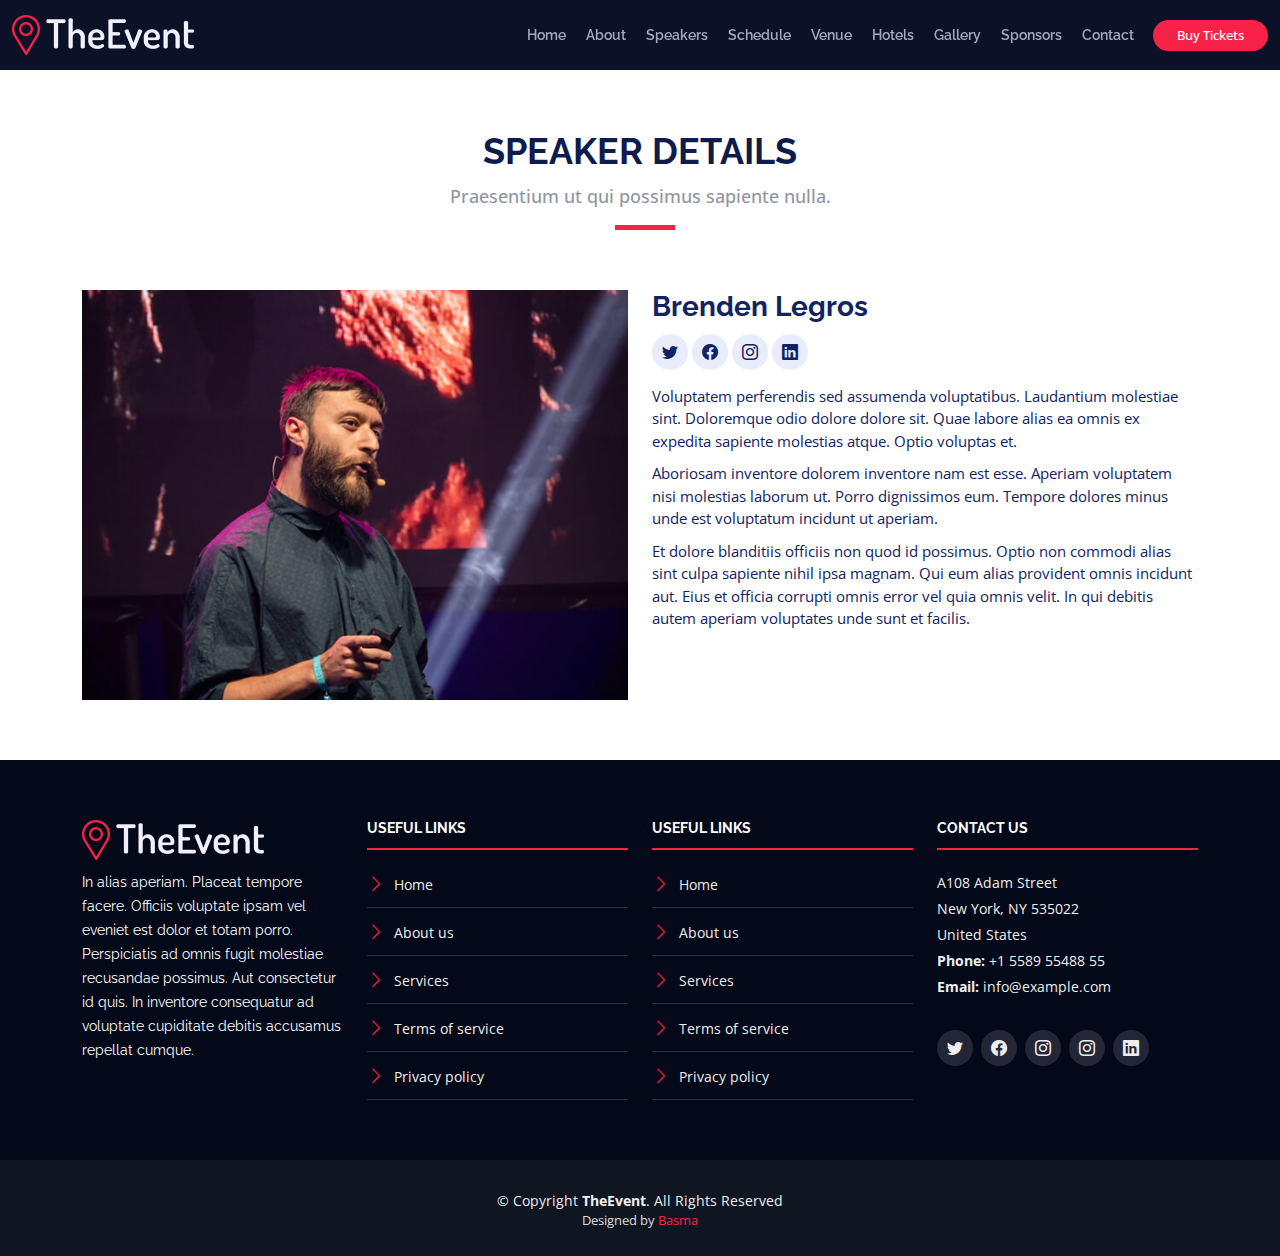
<file: speaker-details.html>
<!DOCTYPE html>
<html lang="en">

<head>
  <meta charset="utf-8">
  <meta content="width=device-width, initial-scale=1.0" name="viewport">

  <title>TheEvent Bootstrap Template - Speaker Details</title>
  <meta content="" name="description">
  <meta content="" name="keywords">

  <!-- Favicons -->
  <link href="assets/img/favicon.png" rel="icon">
  <link href="assets/img/apple-touch-icon.png" rel="apple-touch-icon">

  <!-- Google Fonts -->
  <link href="https://fonts.googleapis.com/css?family=Open+Sans:300,300i,400,400i,700,700i|Raleway:300,400,500,700,800" rel="stylesheet">

  <!-- Vendor CSS Files -->
  <link href="assets/vendor/aos/aos.css" rel="stylesheet">
  <link href="assets/vendor/bootstrap/css/bootstrap.min.css" rel="stylesheet">
  <link href="assets/vendor/bootstrap-icons/bootstrap-icons.css" rel="stylesheet">
  <link href="assets/vendor/glightbox/css/glightbox.min.css" rel="stylesheet">
  <link href="assets/vendor/swiper/swiper-bundle.min.css" rel="stylesheet">

  <!-- Template Main CSS File -->
  <link href="assets/css/style.css" rel="stylesheet">

  <!-- =======================================================
  * Template Name: TheEvent - v4.7.0
  * Template URL: /theevent-conference-event-bootstrap-template/
  * Author: Basma
  * License: /license/
  ======================================================== -->
</head>

<body>

  <!-- ======= Header ======= -->
  <header id="header" class="d-flex align-items-center header-inner">
    <div class="container-fluid container-xxl d-flex align-items-center">

      <div id="logo" class="me-auto">
        <!-- Uncomment below if you prefer to use a text logo -->
        <!-- <h1><a href="index.html">The<span>Event</span></a></h1>-->
        <a href="index.html" class="scrollto"><img src="assets/img/logo.png" alt="" title=""></a>
      </div>

      <nav id="navbar" class="navbar order-last order-lg-0">
        <ul>
          <li><a class="nav-link scrollto " href="#hero">Home</a></li>
          <li><a class="nav-link scrollto" href="#about">About</a></li>
          <li><a class="nav-link scrollto" href="#speakers">Speakers</a></li>
          <li><a class="nav-link scrollto" href="#schedule">Schedule</a></li>
          <li><a class="nav-link scrollto" href="#venue">Venue</a></li>
          <li><a class="nav-link scrollto" href="#hotels">Hotels</a></li>
          <li><a class="nav-link scrollto" href="#gallery">Gallery</a></li>
          <li><a class="nav-link scrollto" href="#supporters">Sponsors</a></li>
          <!-- <li class="dropdown"><a href="#"><span>Drop Down</span> <i class="bi bi-chevron-down"></i></a>
          <ul>
            <li><a href="#">Drop Down 1</a></li>
            <li class="dropdown"><a href="#"><span>Deep Drop Down</span> <i class="bi bi-chevron-right"></i></a>
              <ul>
                <li><a href="#">Deep Drop Down 1</a></li>
                <li><a href="#">Deep Drop Down 2</a></li>
                <li><a href="#">Deep Drop Down 3</a></li>
                <li><a href="#">Deep Drop Down 4</a></li>
                <li><a href="#">Deep Drop Down 5</a></li>
              </ul>
            </li>
            <li><a href="#">Drop Down 2</a></li>
            <li><a href="#">Drop Down 3</a></li>
            <li><a href="#">Drop Down 4</a></li>
          </ul>
        </li> -->
          <li><a class="nav-link scrollto" href="#contact">Contact</a></li>
        </ul>
        <i class="bi bi-list mobile-nav-toggle"></i>
      </nav><!-- .navbar -->
      <a class="buy-tickets scrollto" href="#buy-tickets">Buy Tickets</a>

    </div>
  </header><!-- End Header -->

  <main id="main" class="main-page">

    <!-- ======= Speaker Details Sectionn ======= -->
    <section id="speakers-details">
      <div class="container">
        <div class="section-header">
          <h2>Speaker Details</h2>
          <p>Praesentium ut qui possimus sapiente nulla.</p>
        </div>

        <div class="row">
          <div class="col-md-6">
            <img src="assets/img/speakers/1.jpg" alt="Speaker 1" class="img-fluid">
          </div>

          <div class="col-md-6">
            <div class="details">
              <h2>Brenden Legros</h2>
              <div class="social">
                <a href=""><i class="bi bi-twitter"></i></a>
                <a href=""><i class="bi bi-facebook"></i></a>
                <a href=""><i class="bi bi-instagram"></i></a>
                <a href=""><i class="bi bi-linkedin"></i></a>
              </div>
              <p>Voluptatem perferendis sed assumenda voluptatibus. Laudantium molestiae sint. Doloremque odio dolore dolore sit. Quae labore alias ea omnis ex expedita sapiente molestias atque. Optio voluptas et.</p>

              <p>Aboriosam inventore dolorem inventore nam est esse. Aperiam voluptatem nisi molestias laborum ut. Porro dignissimos eum. Tempore dolores minus unde est voluptatum incidunt ut aperiam.</p>

              <p>Et dolore blanditiis officiis non quod id possimus. Optio non commodi alias sint culpa sapiente nihil ipsa magnam. Qui eum alias provident omnis incidunt aut. Eius et officia corrupti omnis error vel quia omnis velit. In qui debitis autem aperiam voluptates unde sunt et facilis.</p>
            </div>
          </div>

        </div>
      </div>

    </section>

  </main><!-- End #main -->

  <!-- ======= Footer ======= -->
  <footer id="footer">
    <div class="footer-top">
      <div class="container">
        <div class="row">

          <div class="col-lg-3 col-md-6 footer-info">
            <img src="assets/img/logo.png" alt="TheEvenet">
            <p>In alias aperiam. Placeat tempore facere. Officiis voluptate ipsam vel eveniet est dolor et totam porro. Perspiciatis ad omnis fugit molestiae recusandae possimus. Aut consectetur id quis. In inventore consequatur ad voluptate cupiditate debitis accusamus repellat cumque.</p>
          </div>

          <div class="col-lg-3 col-md-6 footer-links">
            <h4>Useful Links</h4>
            <ul>
              <li><i class="bi bi-chevron-right"></i> <a href="#">Home</a></li>
              <li><i class="bi bi-chevron-right"></i> <a href="#">About us</a></li>
              <li><i class="bi bi-chevron-right"></i> <a href="#">Services</a></li>
              <li><i class="bi bi-chevron-right"></i> <a href="#">Terms of service</a></li>
              <li><i class="bi bi-chevron-right"></i> <a href="#">Privacy policy</a></li>
            </ul>
          </div>

          <div class="col-lg-3 col-md-6 footer-links">
            <h4>Useful Links</h4>
            <ul>
              <li><i class="bi bi-chevron-right"></i> <a href="#">Home</a></li>
              <li><i class="bi bi-chevron-right"></i> <a href="#">About us</a></li>
              <li><i class="bi bi-chevron-right"></i> <a href="#">Services</a></li>
              <li><i class="bi bi-chevron-right"></i> <a href="#">Terms of service</a></li>
              <li><i class="bi bi-chevron-right"></i> <a href="#">Privacy policy</a></li>
            </ul>
          </div>

          <div class="col-lg-3 col-md-6 footer-contact">
            <h4>Contact Us</h4>
            <p>
              A108 Adam Street <br>
              New York, NY 535022<br>
              United States <br>
              <strong>Phone:</strong> +1 5589 55488 55<br>
              <strong>Email:</strong> info@example.com<br>
            </p>

            <div class="social-links">
              <a href="#" class="twitter"><i class="bi bi-twitter"></i></a>
              <a href="#" class="facebook"><i class="bi bi-facebook"></i></a>
              <a href="#" class="instagram"><i class="bi bi-instagram"></i></a>
              <a href="#" class="google-plus"><i class="bi bi-instagram"></i></a>
              <a href="#" class="linkedin"><i class="bi bi-linkedin"></i></a>
            </div>

          </div>

        </div>
      </div>
    </div>

    <div class="container">
      <div class="copyright">
        &copy; Copyright <strong>TheEvent</strong>. All Rights Reserved
      </div>
      <div class="credits">
        <!--
        All the links in the footer should remain intact.
        You can delete the links only if you purchased the pro version.
        Licensing information: /license/
        Purchase the pro version with working PHP/AJAX contact form: /buy/?theme=TheEvent
      -->
        Designed by <a href="/">Basma</a>
      </div>
    </div>
  </footer><!-- End  Footer -->

  <a href="#" class="back-to-top d-flex align-items-center justify-content-center"><i class="bi bi-arrow-up-short"></i></a>

  <!-- Vendor JS Files -->
  <script src="assets/vendor/aos/aos.js"></script>
  <script src="assets/vendor/bootstrap/js/bootstrap.bundle.min.js"></script>
  <script src="assets/vendor/glightbox/js/glightbox.min.js"></script>
  <script src="assets/vendor/swiper/swiper-bundle.min.js"></script>
  <script src="assets/vendor/php-email-form/validate.js"></script>

  <!-- Template Main JS File -->
  <script src="assets/js/main.js"></script>

</body>

</html>
</file>
<file: assets/css/style.css>
/**
* Template Name: TheEvent - v4.7.0
* Template URL: /theevent-conference-event-bootstrap-template/
* Author: Basma
* License: /license/
*/

/*--------------------------------------------------------------
# General
--------------------------------------------------------------*/
body {
  background: #fff;
  color: #2f3138;
  font-family: "Open Sans", sans-serif;
}

a {
  color: #f82249;
  text-decoration: none;
  transition: 0.5s;
}

a:hover, a:active, a:focus {
  color: #f8234a;
  outline: none;
  text-decoration: none;
}

p {
  padding: 0;
  margin: 0 0 30px 0;
}

h1, h2, h3, h4, h5, h6 {
  font-family: "Raleway", sans-serif;
  font-weight: 400;
  margin: 0 0 20px 0;
  padding: 0;
  color: #0e1b4d;
}

.main-page {
  margin-top: 70px;
}

/* Prelaoder */
#preloader {
  position: fixed;
  left: 0;
  top: 0;
  z-index: 999;
  width: 100%;
  height: 100%;
  overflow: visible;
  background: #fff url("../img/preloader.svg") no-repeat center center;
}

/*--------------------------------------------------------------
# Back to top button
--------------------------------------------------------------*/
.back-to-top {
  position: fixed;
  visibility: hidden;
  opacity: 0;
  right: 15px;
  bottom: 15px;
  z-index: 996;
  background: #f82249;
  width: 40px;
  height: 40px;
  border-radius: 50px;
  transition: all 0.4s;
}
.back-to-top i {
  font-size: 28px;
  color: #fff;
  line-height: 0;
}
.back-to-top:hover {
  background: #f94a6a;
  color: #fff;
}
.back-to-top.active {
  visibility: visible;
  opacity: 1;
}

/* Sections Header
--------------------------------*/
.section-header {
  margin-bottom: 60px;
  position: relative;
  padding-bottom: 20px;
}
.section-header::before {
  content: "";
  position: absolute;
  display: block;
  width: 60px;
  height: 5px;
  background: #f82249;
  bottom: 0;
  left: calc(50% - 25px);
}
.section-header h2 {
  font-size: 36px;
  text-transform: uppercase;
  text-align: center;
  font-weight: 700;
  margin-bottom: 10px;
}
.section-header p {
  text-align: center;
  padding: 0;
  margin: 0;
  font-size: 18px;
  font-weight: 500;
  color: #9195a2;
}

.section-with-bg {
  background-color: #f6f7fd;
}

/*--------------------------------------------------------------
# Header
--------------------------------------------------------------*/
#header {
  height: 90px;
  position: fixed;
  left: 0;
  top: 0;
  right: 0;
  transition: all 0.5s;
  z-index: 997;
}
#header.header-scrolled, #header.header-inner {
  background: rgba(6, 12, 34, 0.98);
  height: 70px;
}
#header #logo h1 {
  font-size: 36px;
  margin: 0;
  font-family: "Raleway", sans-serif;
  font-weight: 700;
  letter-spacing: 3px;
  text-transform: uppercase;
}
#header #logo h1 span {
  color: #f82249;
}
#header #logo h1 a, #header #logo h1 a:hover {
  color: #fff;
}
#header #logo img {
  padding: 0;
  margin: 0;
  max-height: 40px;
}
@media (max-width: 992px) {
  #header #logo img {
    max-height: 30px;
  }
}

/*--------------------------------------------------------------
# Buy Tickets
--------------------------------------------------------------*/
.buy-tickets {
  color: #fff;
  background: #f82249;
  padding: 7px 22px;
  margin: 0 0 0 15px;
  border-radius: 50px;
  border: 2px solid #f82249;
  transition: all ease-in-out 0.3s;
  font-weight: 500;
  line-height: 1;
  font-size: 13px;
  white-space: nowrap;
}
.buy-tickets:hover {
  background: none;
  color: #fff;
}
.buy-tickets:focus {
  color: #fff;
}
@media (max-width: 992px) {
  .buy-tickets {
    margin: 0 15px 0 0;
  }
}

/*--------------------------------------------------------------
# Navigation Menu
--------------------------------------------------------------*/
/**
* Desktop Navigation 
*/
.navbar {
  padding: 0;
}
.navbar ul {
  margin: 0;
  padding: 0;
  display: flex;
  list-style: none;
  align-items: center;
}
.navbar li {
  position: relative;
}
.navbar > ul > li {
  white-space: nowrap;
  padding: 10px 0 10px 12px;
}
.navbar a, .navbar a:focus {
  display: flex;
  align-items: center;
  justify-content: space-between;
  color: rgba(202, 206, 221, 0.8);
  font-family: "Raleway", sans-serif;
  font-weight: 600;
  font-size: 14px;
  white-space: nowrap;
  transition: 0.3s;
  position: relative;
  padding: 6px 4px;
}
.navbar a i, .navbar a:focus i {
  font-size: 12px;
  line-height: 0;
  margin-left: 5px;
}
.navbar > ul > li > a:before {
  content: "";
  position: absolute;
  width: 0;
  height: 2px;
  bottom: -6px;
  left: 0;
  background-color: #f82249;
  visibility: hidden;
  transition: all 0.3s ease-in-out 0s;
}
.navbar a:hover:before, .navbar li:hover > a:before, .navbar .active:before {
  visibility: visible;
  width: 100%;
}
.navbar a:hover, .navbar .active, .navbar .active:focus, .navbar li:hover > a {
  color: #fff;
}
.navbar .dropdown ul {
  display: block;
  position: absolute;
  left: 12px;
  top: calc(100% + 30px);
  margin: 0;
  padding: 10px 0;
  z-index: 99;
  opacity: 0;
  visibility: hidden;
  background: #fff;
  box-shadow: 0px 0px 30px rgba(127, 137, 161, 0.25);
  transition: 0.3s;
}
.navbar .dropdown ul li {
  min-width: 200px;
}
.navbar .dropdown ul a {
  padding: 10px 20px;
  font-size: 14px;
  text-transform: none;
  color: #060c22;
}
.navbar .dropdown ul a i {
  font-size: 12px;
}
.navbar .dropdown ul a:hover, .navbar .dropdown ul .active:hover, .navbar .dropdown ul li:hover > a {
  color: #f82249;
}
.navbar .dropdown:hover > ul {
  opacity: 1;
  top: 100%;
  visibility: visible;
}
.navbar .dropdown .dropdown ul {
  top: 0;
  left: calc(100% - 30px);
  visibility: hidden;
}
.navbar .dropdown .dropdown:hover > ul {
  opacity: 1;
  top: 0;
  left: 100%;
  visibility: visible;
}
@media (max-width: 1366px) {
  .navbar .dropdown .dropdown ul {
    left: -90%;
  }
  .navbar .dropdown .dropdown:hover > ul {
    left: -100%;
  }
}

/**
* Mobile Navigation 
*/
.mobile-nav-toggle {
  color: #fff;
  font-size: 28px;
  cursor: pointer;
  display: none;
  line-height: 0;
  transition: 0.5s;
}

@media (max-width: 991px) {
  .mobile-nav-toggle {
    display: block;
  }

  .navbar ul {
    display: none;
  }
}
.navbar-mobile {
  position: fixed;
  overflow: hidden;
  top: 0;
  right: 0;
  left: 0;
  bottom: 0;
  background: rgba(0, 0, 0, 0.9);
  transition: 0.3s;
  z-index: 999;
}
.navbar-mobile .mobile-nav-toggle {
  position: absolute;
  top: 15px;
  right: 15px;
}
.navbar-mobile ul {
  display: block;
  position: absolute;
  top: 55px;
  right: 15px;
  bottom: 15px;
  left: 15px;
  padding: 10px 0;
  background-color: #fff;
  overflow-y: auto;
  transition: 0.3s;
}
.navbar-mobile > ul > li {
  padding: 0;
}
.navbar-mobile a:hover:before, .navbar-mobile li:hover > a:before, .navbar-mobile .active:before {
  visibility: hidden;
}
.navbar-mobile a, .navbar-mobile a:focus {
  padding: 10px 20px;
  font-size: 15px;
  color: #060c22;
}
.navbar-mobile a:hover, .navbar-mobile .active, .navbar-mobile li:hover > a {
  color: #f82249;
}
.navbar-mobile .getstarted, .navbar-mobile .getstarted:focus {
  margin: 15px;
}
.navbar-mobile .dropdown ul {
  position: static;
  display: none;
  margin: 10px 20px;
  padding: 10px 0;
  z-index: 99;
  opacity: 1;
  visibility: visible;
  background: #fff;
  box-shadow: 0px 0px 30px rgba(127, 137, 161, 0.25);
}
.navbar-mobile .dropdown ul li {
  min-width: 200px;
}
.navbar-mobile .dropdown ul a {
  padding: 10px 20px;
}
.navbar-mobile .dropdown ul a i {
  font-size: 12px;
}
.navbar-mobile .dropdown ul a:hover, .navbar-mobile .dropdown ul .active:hover, .navbar-mobile .dropdown ul li:hover > a {
  color: #f82249;
}
.navbar-mobile .dropdown > .dropdown-active {
  display: block;
}

/*--------------------------------------------------------------
# Hero Section
--------------------------------------------------------------*/
#hero {
  width: 100%;
  height: 100vh;
  background: url(../img/hero-bg.jpg) top center;
  background-size: cover;
  overflow: hidden;
  position: relative;
}
@media (min-width: 1024px) {
  #hero {
    background-attachment: fixed;
  }
}
#hero:before {
  content: "";
  background: rgba(6, 12, 34, 0.8);
  position: absolute;
  bottom: 0;
  top: 0;
  left: 0;
  right: 0;
}
#hero .hero-container {
  position: absolute;
  bottom: 0;
  left: 0;
  top: 90px;
  right: 0;
  display: flex;
  justify-content: center;
  align-items: center;
  flex-direction: column;
  text-align: center;
  padding: 0 15px;
}
@media (max-width: 991px) {
  #hero .hero-container {
    top: 70px;
  }
}
#hero h1 {
  color: #fff;
  font-family: "Raleway", sans-serif;
  font-size: 56px;
  font-weight: 600;
  text-transform: uppercase;
}
#hero h1 span {
  color: #f82249;
}
@media (max-width: 991px) {
  #hero h1 {
    font-size: 34px;
  }
}
#hero p {
  color: #ebebeb;
  font-weight: 700;
  font-size: 20px;
}
@media (max-width: 991px) {
  #hero p {
    font-size: 16px;
  }
}
#hero .play-btn {
  width: 94px;
  height: 94px;
  background: radial-gradient(#f82249 50%, rgba(101, 111, 150, 0.15) 52%);
  border-radius: 50%;
  display: block;
  position: relative;
  overflow: hidden;
}
#hero .play-btn::after {
  content: "";
  position: absolute;
  left: 50%;
  top: 50%;
  transform: translateX(-40%) translateY(-50%);
  width: 0;
  height: 0;
  border-top: 10px solid transparent;
  border-bottom: 10px solid transparent;
  border-left: 15px solid #fff;
  z-index: 100;
  transition: all 400ms cubic-bezier(0.55, 0.055, 0.675, 0.19);
}
#hero .play-btn:before {
  content: "";
  position: absolute;
  width: 120px;
  height: 120px;
  -webkit-animation-delay: 0s;
  animation-delay: 0s;
  -webkit-animation: pulsate-btn 2s;
  animation: pulsate-btn 2s;
  -webkit-animation-direction: forwards;
  animation-direction: forwards;
  -webkit-animation-iteration-count: infinite;
  animation-iteration-count: infinite;
  -webkit-animation-timing-function: steps;
  animation-timing-function: steps;
  opacity: 1;
  border-radius: 50%;
  border: 2px solid rgba(163, 163, 163, 0.4);
  top: -15%;
  left: -15%;
  background: rgba(198, 16, 0, 0);
}
#hero .play-btn:hover::after {
  border-left: 15px solid #f82249;
  transform: scale(20);
}
#hero .play-btn:hover::before {
  content: "";
  position: absolute;
  left: 50%;
  top: 50%;
  transform: translateX(-40%) translateY(-50%);
  width: 0;
  height: 0;
  border: none;
  border-top: 10px solid transparent;
  border-bottom: 10px solid transparent;
  border-left: 15px solid #fff;
  z-index: 200;
  -webkit-animation: none;
  animation: none;
  border-radius: 0;
}
#hero .about-btn {
  font-family: "Raleway", sans-serif;
  font-weight: 500;
  font-size: 14px;
  letter-spacing: 1px;
  display: inline-block;
  padding: 12px 32px;
  border-radius: 50px;
  transition: 0.5s;
  line-height: 1;
  margin: 10px;
  color: #fff;
  -webkit-animation-delay: 0.8s;
  animation-delay: 0.8s;
  border: 2px solid #f82249;
}
#hero .about-btn:hover {
  background: #f82249;
  color: #fff;
}

@-webkit-keyframes pulsate-btn {
  0% {
    transform: scale(0.6, 0.6);
    opacity: 1;
  }
  100% {
    transform: scale(1, 1);
    opacity: 0;
  }
}

@keyframes pulsate-btn {
  0% {
    transform: scale(0.6, 0.6);
    opacity: 1;
  }
  100% {
    transform: scale(1, 1);
    opacity: 0;
  }
}
/*--------------------------------------------------------------
# About Section
--------------------------------------------------------------*/
#about {
  background: url("../img/about-bg.jpg");
  background-size: cover;
  overflow: hidden;
  position: relative;
  color: #fff;
  padding: 60px 0 40px 0;
}
@media (min-width: 1024px) {
  #about {
    background-attachment: fixed;
  }
}
#about:before {
  content: "";
  background: rgba(13, 20, 41, 0.8);
  position: absolute;
  bottom: 0;
  top: 0;
  left: 0;
  right: 0;
}
#about h2 {
  font-size: 36px;
  font-weight: bold;
  margin-bottom: 10px;
  color: #fff;
}
#about h3 {
  font-size: 18px;
  font-weight: bold;
  text-transform: uppercase;
  margin-bottom: 10px;
  color: #fff;
}
#about p {
  font-size: 14px;
  margin-bottom: 20px;
  color: #fff;
}

/*--------------------------------------------------------------
# Speakers Section
--------------------------------------------------------------*/
#speakers {
  padding: 60px 0 30px 0;
}
#speakers .speaker {
  position: relative;
  overflow: hidden;
  margin-bottom: 30px;
}
#speakers .speaker .details {
  background: rgba(6, 12, 34, 0.76);
  position: absolute;
  left: 0;
  bottom: -40px;
  right: 0;
  text-align: center;
  padding-top: 10px;
  transition: all 300ms cubic-bezier(0.645, 0.045, 0.355, 1);
}
#speakers .speaker .details h3 {
  color: #fff;
  font-size: 22px;
  font-weight: 600;
  margin-bottom: 5px;
}
#speakers .speaker .details p {
  color: #fff;
  font-size: 15px;
  margin-bottom: 10px;
  font-style: italic;
}
#speakers .speaker .details .social {
  height: 40px;
}
#speakers .speaker .details .social i {
  line-height: 0;
  margin: 0 2px;
}
#speakers .speaker .details a {
  color: #fff;
}
#speakers .speaker .details a:hover {
  color: #f82249;
}
#speakers .speaker:hover .details {
  bottom: 0;
}

#speakers-details {
  padding: 60px 0;
}
#speakers-details .details h2 {
  color: #112363;
  font-size: 28px;
  font-weight: 700;
  margin-bottom: 10px;
}
#speakers-details .details .social {
  margin-bottom: 15px;
}
#speakers-details .details .social a {
  background: #e9edfb;
  color: #112363;
  line-height: 1;
  display: inline-block;
  text-align: center;
  border-radius: 50%;
  width: 36px;
  height: 36px;
  display: inline-flex;
  align-items: center;
  justify-content: center;
}
#speakers-details .details .social a:hover {
  background: #f82249;
  color: #fff;
}
#speakers-details .details .social a i {
  font-size: 16px;
  line-height: 0;
}
#speakers-details .details p {
  color: #112363;
  font-size: 15px;
  margin-bottom: 10px;
}

/*--------------------------------------------------------------
# Schedule Section
--------------------------------------------------------------*/
#schedule {
  padding: 60px 0 60px 0;
}
#schedule .nav-tabs {
  text-align: center;
  margin: auto;
  display: block;
  border-bottom: 0;
  margin-bottom: 30px;
}
#schedule .nav-tabs li {
  display: inline-block;
  margin-bottom: 0;
}
#schedule .nav-tabs a {
  border: none;
  border-radius: 50px;
  font-weight: 600;
  background-color: #0e1b4d;
  color: #fff;
  padding: 10px 100px;
}
@media (max-width: 991px) {
  #schedule .nav-tabs a {
    padding: 8px 60px;
  }
}
@media (max-width: 767px) {
  #schedule .nav-tabs a {
    padding: 8px 50px;
  }
}
@media (max-width: 480px) {
  #schedule .nav-tabs a {
    padding: 8px 30px;
  }
}
#schedule .nav-tabs a.active {
  background-color: #f82249;
  color: #fff;
}
#schedule .sub-heading {
  text-align: center;
  font-size: 18px;
  font-style: italic;
  margin: 0 auto 30px auto;
}
@media (min-width: 991px) {
  #schedule .sub-heading {
    width: 75%;
  }
}
#schedule .tab-pane {
  transition: ease-in-out 0.2s;
}
#schedule .schedule-item {
  border-bottom: 1px solid #cad4f6;
  padding-top: 15px;
  padding-bottom: 15px;
  transition: background-color ease-in-out 0.3s;
}
#schedule .schedule-item:hover {
  background-color: #fff;
}
#schedule .schedule-item time {
  padding-bottom: 5px;
  display: inline-block;
}
#schedule .schedule-item .speaker {
  width: 60px;
  height: 60px;
  overflow: hidden;
  border-radius: 50%;
  float: left;
  margin: 0 10px 10px 0;
}
#schedule .schedule-item .speaker img {
  height: 100%;
  transform: translateX(-50%);
  margin-left: 50%;
  transition: all ease-in-out 0.3s;
}
#schedule .schedule-item h4 {
  font-size: 18px;
  font-weight: 600;
  margin-bottom: 5px;
}
#schedule .schedule-item h4 span {
  font-style: italic;
  color: #19328e;
  font-weight: normal;
  font-size: 16px;
}
#schedule .schedule-item p {
  font-style: italic;
  color: #152b79;
  margin-bottom: 0;
}

/*--------------------------------------------------------------
# Venue Section
--------------------------------------------------------------*/
#venue {
  padding: 60px 0;
}
#venue .container-fluid {
  margin-bottom: 3px;
}
#venue .venue-map iframe {
  width: 100%;
  height: 100%;
  min-height: 300px;
}
#venue .venue-info {
  background: url("../img/venue-info-bg.jpg") top center no-repeat;
  background-size: cover;
  position: relative;
  padding-top: 60px;
  padding-bottom: 60px;
}
#venue .venue-info:before {
  content: "";
  background: rgba(13, 20, 41, 0.8);
  position: absolute;
  bottom: 0;
  top: 0;
  left: 0;
  right: 0;
}
#venue .venue-info h3 {
  font-size: 36px;
  font-weight: 700;
  color: #fff;
}
@media (max-width: 574px) {
  #venue .venue-info h3 {
    font-size: 24px;
  }
}
#venue .venue-info p {
  color: #fff;
  margin-bottom: 0;
}
#venue .venue-gallery-container {
  padding-right: 12px;
}
#venue .venue-gallery {
  overflow: hidden;
  border-right: 3px solid #fff;
  border-bottom: 3px solid #fff;
}
#venue .venue-gallery img {
  transition: all ease-in-out 0.4s;
}
#venue .venue-gallery:hover img {
  transform: scale(1.1);
}

/*--------------------------------------------------------------
# Hotels Section
--------------------------------------------------------------*/
#hotels {
  padding: 60px 0;
}
#hotels .hotel {
  border: 1px solid #e0e5fa;
  background: #fff;
  margin-bottom: 30px;
}
#hotels .hotel:hover .hotel-img img {
  transform: scale(1.1);
}
#hotels .hotel-img {
  overflow: hidden;
  margin-bottom: 15px;
}
#hotels .hotel-img img {
  transition: 0.3s ease-in-out;
}
#hotels h3 {
  font-weight: 600;
  font-size: 20px;
  margin-bottom: 5px;
  padding: 0 20px;
}
#hotels a {
  color: #152b79;
}
#hotels a:hover {
  color: #f82249;
}
#hotels .stars {
  padding: 0 20px;
  margin-bottom: 5px;
}
#hotels .stars i {
  color: #ffc31d;
}
#hotels p {
  padding: 0 20px;
  margin-bottom: 20px;
  color: #060c22;
  font-style: italic;
  font-size: 15px;
}

/*--------------------------------------------------------------
# Gallery Section
--------------------------------------------------------------*/
#gallery {
  padding: 60px;
  overflow: hidden;
}
#gallery .swiper-pagination {
  margin-top: 20px;
  position: relative;
}
#gallery .swiper-pagination .swiper-pagination-bullet {
  width: 12px;
  height: 12px;
  background-color: #fff;
  opacity: 1;
  border: 1px solid #f82249;
}
#gallery .swiper-pagination .swiper-pagination-bullet-active {
  background-color: #f82249;
}
#gallery .swiper-slide-active {
  text-align: center;
}
@media (min-width: 992px) {
  #gallery .swiper-wrapper {
    padding: 40px 0;
  }
  #gallery .swiper-slide-active {
    border: 5px solid #f82249;
    padding: 4px;
    background: #fff;
    z-index: 1;
    transform: scale(1.15);
    margin-top: 6px;
  }
}

/*--------------------------------------------------------------
# Sponsors Section
--------------------------------------------------------------*/
#supporters {
  padding: 60px 0;
}
#supporters .supporters-wrap {
  border-top: 1px solid #e0e5fa;
  border-left: 1px solid #e0e5fa;
  margin-bottom: 30px;
}
#supporters .supporter-logo {
  padding: 30px;
  display: flex;
  justify-content: center;
  align-items: center;
  border-right: 1px solid #e0e5fa;
  border-bottom: 1px solid #e0e5fa;
  overflow: hidden;
  background: rgba(255, 255, 255, 0.5);
  height: 160px;
}
#supporters .supporter-logo:hover img {
  transform: scale(1.2);
}
#supporters img {
  transition: all 0.4s ease-in-out;
}

/*--------------------------------------------------------------
# F.A.Q Section
--------------------------------------------------------------*/
#faq {
  padding: 60px 0;
}
#faq .faq-list {
  padding: 0;
  list-style: none;
}
#faq .faq-list li {
  border-bottom: 1px solid #e9eaed;
  margin-bottom: 20px;
  padding-bottom: 20px;
}
#faq .faq-list .question {
  display: block;
  position: relative;
  font-family: #f82249;
  font-size: 18px;
  line-height: 24px;
  font-weight: 400;
  padding-left: 25px;
  cursor: pointer;
  color: #e0072f;
  transition: 0.3s;
}
#faq .faq-list i {
  font-size: 16px;
  position: absolute;
  left: 0;
  top: -2px;
}
#faq .faq-list p {
  margin-bottom: 0;
  padding: 10px 0 0 25px;
}
#faq .faq-list .icon-show {
  display: none;
}
#faq .faq-list .collapsed {
  color: black;
}
#faq .faq-list .collapsed:hover {
  color: #f82249;
}
#faq .faq-list .collapsed .icon-show {
  display: inline-block;
  transition: 0.6s;
}
#faq .faq-list .collapsed .icon-close {
  display: none;
  transition: 0.6s;
}

/*--------------------------------------------------------------
# Subscribe Section
--------------------------------------------------------------*/
#subscribe {
  padding: 60px;
  background: url(../img/subscribe-bg.jpg) center center no-repeat;
  background-size: cover;
  overflow: hidden;
  position: relative;
}
#subscribe:before {
  content: "";
  background: rgba(6, 12, 34, 0.6);
  position: absolute;
  bottom: 0;
  top: 0;
  left: 0;
  right: 0;
}
@media (min-width: 1024px) {
  #subscribe {
    background-attachment: fixed;
  }
}
#subscribe .section-header h2, #subscribe p {
  color: #fff;
}
#subscribe input {
  background: #fff;
  color: #060c22;
  border: 0;
  outline: none;
  margin: 0;
  padding: 9px 20px;
  border-radius: 50px;
  font-size: 14px;
}
@media (min-width: 767px) {
  #subscribe input {
    min-width: 400px;
  }
}
#subscribe button {
  border: 0;
  padding: 9px 25px;
  cursor: pointer;
  background: #f82249;
  color: #fff;
  transition: all 0.3s ease;
  outline: none;
  font-size: 14px;
  border-radius: 50px;
}
#subscribe button:hover {
  background: #e0072f;
}
@media (max-width: 460px) {
  #subscribe button {
    margin-top: 10px;
  }
}

/*--------------------------------------------------------------
# Buy Tickets Section
--------------------------------------------------------------*/
#buy-tickets {
  padding: 60px 0;
}
#buy-tickets .card {
  border: none;
  border-radius: 5px;
  transition: all 0.3s ease-in-out;
  box-shadow: 0 10px 25px 0 rgba(6, 12, 34, 0.1);
}
#buy-tickets .card:hover {
  box-shadow: 0 10px 35px 0 rgba(6, 12, 34, 0.2);
}
#buy-tickets .card hr {
  margin: 25px 0;
}
#buy-tickets .card .card-title {
  margin: 10px 0;
  font-size: 14px;
  letter-spacing: 1px;
  font-weight: bold;
}
#buy-tickets .card .card-price {
  font-size: 48px;
  margin: 0;
}
#buy-tickets .card ul li {
  margin-bottom: 20px;
}
#buy-tickets .card .text-muted {
  opacity: 0.7;
}
#buy-tickets .card .btn {
  font-size: 15px;
  border-radius: 50px;
  padding: 10px 40px;
  transition: all 0.2s;
  background-color: #f82249;
  border: 0;
  color: #fff;
}
#buy-tickets .card .btn:hover {
  background-color: #e0072f;
}
#buy-tickets #buy-ticket-modal input, #buy-tickets #buy-ticket-modal select {
  border-radius: 0;
}
#buy-tickets #buy-ticket-modal .btn {
  font-size: 15px;
  border-radius: 50px;
  padding: 10px 40px;
  transition: all 0.2s;
  background-color: #f82249;
  border: 0;
  color: #fff;
}
#buy-tickets #buy-ticket-modal .btn:hover {
  background-color: #e0072f;
}

/*--------------------------------------------------------------
# Contact Section
--------------------------------------------------------------*/
#contact {
  padding: 60px 0;
}
#contact .contact-info {
  margin-bottom: 20px;
  text-align: center;
}
#contact .contact-info i {
  font-size: 48px;
  display: inline-block;
  margin-bottom: 10px;
  color: #f82249;
}
#contact .contact-info address, #contact .contact-info p {
  margin-bottom: 0;
  color: #112363;
}
#contact .contact-info h3 {
  font-size: 18px;
  margin-bottom: 15px;
  font-weight: bold;
  text-transform: uppercase;
  color: #112363;
}
#contact .contact-info a {
  color: #4869df;
}
#contact .contact-info a:hover {
  color: #f82249;
}
#contact .contact-address, #contact .contact-phone, #contact .contact-email {
  margin-bottom: 20px;
}
@media (min-width: 768px) {
  #contact .contact-address, #contact .contact-phone, #contact .contact-email {
    padding: 20px 0;
  }
}
@media (min-width: 768px) {
  #contact .contact-phone {
    border-left: 1px solid #ddd;
    border-right: 1px solid #ddd;
  }
}
#contact .php-email-form .error-message {
  display: none;
  color: #fff;
  background: #ed3c0d;
  text-align: left;
  padding: 15px;
  font-weight: 600;
}
#contact .php-email-form .error-message br + br {
  margin-top: 25px;
}
#contact .php-email-form .sent-message {
  display: none;
  color: #fff;
  background: #18d26e;
  text-align: center;
  padding: 15px;
  font-weight: 600;
}
#contact .php-email-form .loading {
  display: none;
  background: #fff;
  text-align: center;
  padding: 15px;
}
#contact .php-email-form .loading:before {
  content: "";
  display: inline-block;
  border-radius: 50%;
  width: 24px;
  height: 24px;
  margin: 0 10px -6px 0;
  border: 3px solid #18d26e;
  border-top-color: #eee;
  -webkit-animation: animate-loading 1s linear infinite;
  animation: animate-loading 1s linear infinite;
}
#contact .php-email-form input, #contact .php-email-form textarea {
  border-radius: 0;
  box-shadow: none;
  font-size: 14px;
}
#contact .php-email-form input:focus, #contact .php-email-form textarea:focus {
  border-color: #f82249;
}
#contact .php-email-form input {
  padding: 10px 15px;
}
#contact .php-email-form textarea {
  padding: 12px 15px;
}
#contact .php-email-form button[type=submit] {
  background: #f82249;
  border: 0;
  padding: 10px 40px;
  color: #fff;
  transition: 0.4s;
  border-radius: 50px;
  cursor: pointer;
}
#contact .php-email-form button[type=submit]:hover {
  background: #e0072f;
}
@-webkit-keyframes animate-loading {
  0% {
    transform: rotate(0deg);
  }
  100% {
    transform: rotate(360deg);
  }
}
@keyframes animate-loading {
  0% {
    transform: rotate(0deg);
  }
  100% {
    transform: rotate(360deg);
  }
}

/*--------------------------------------------------------------
# Footer
--------------------------------------------------------------*/
#footer {
  background: #101522;
  padding: 0 0 25px 0;
  color: #eee;
  font-size: 14px;
}
#footer .footer-top {
  background: #040919;
  padding: 60px 0 30px 0;
}
#footer .footer-top .footer-info {
  margin-bottom: 30px;
}
#footer .footer-top .footer-info h3 {
  font-size: 26px;
  margin: 0 0 20px 0;
  padding: 2px 0 2px 0;
  line-height: 1;
  font-family: "Raleway", sans-serif;
  font-weight: 700;
  color: #fff;
}
#footer .footer-top .footer-info img {
  height: 40px;
  margin-bottom: 10px;
}
#footer .footer-top .footer-info p {
  font-size: 14px;
  line-height: 24px;
  margin-bottom: 0;
  font-family: "Raleway", sans-serif;
  color: #fff;
}
#footer .footer-top .social-links a {
  display: inline-block;
  background: #222636;
  color: #eee;
  line-height: 1;
  margin-right: 4px;
  border-radius: 50%;
  width: 36px;
  height: 36px;
  transition: 0.3s;
  display: inline-flex;
  align-items: center;
  justify-content: center;
}
#footer .footer-top .social-links a i {
  line-height: 0;
  font-size: 16px;
}
#footer .footer-top .social-links a:hover {
  background: #f82249;
  color: #fff;
}
#footer .footer-top h4 {
  font-size: 14px;
  font-weight: bold;
  color: #fff;
  text-transform: uppercase;
  position: relative;
  padding-bottom: 12px;
  border-bottom: 2px solid #f82249;
}
#footer .footer-top .footer-links {
  margin-bottom: 30px;
}
#footer .footer-top .footer-links ul {
  list-style: none;
  padding: 0;
  margin: 0;
}
#footer .footer-top .footer-links ul i {
  padding-right: 5px;
  color: #f82249;
  font-size: 18px;
}
#footer .footer-top .footer-links ul li {
  border-bottom: 1px solid #262c44;
  padding: 10px 0;
}
#footer .footer-top .footer-links ul li:first-child {
  padding-top: 0;
}
#footer .footer-top .footer-links ul a {
  color: #eee;
}
#footer .footer-top .footer-links ul a:hover {
  color: #f82249;
}
#footer .footer-top .footer-contact {
  margin-bottom: 30px;
}
#footer .footer-top .footer-contact p {
  line-height: 26px;
}
#footer .footer-top .footer-newsletter {
  margin-bottom: 30px;
}
#footer .footer-top .footer-newsletter input[type=email] {
  border: 0;
  padding: 6px 8px;
  width: 65%;
}
#footer .footer-top .footer-newsletter input[type=submit] {
  background: #f82249;
  border: 0;
  width: 35%;
  padding: 6px 0;
  text-align: center;
  color: #fff;
  transition: 0.3s;
  cursor: pointer;
}
#footer .footer-top .footer-newsletter input[type=submit]:hover {
  background: #e0072f;
}
#footer .copyright {
  text-align: center;
  padding-top: 30px;
}
#footer .credits {
  text-align: center;
  font-size: 13px;
  color: #ddd;
}
</file>
